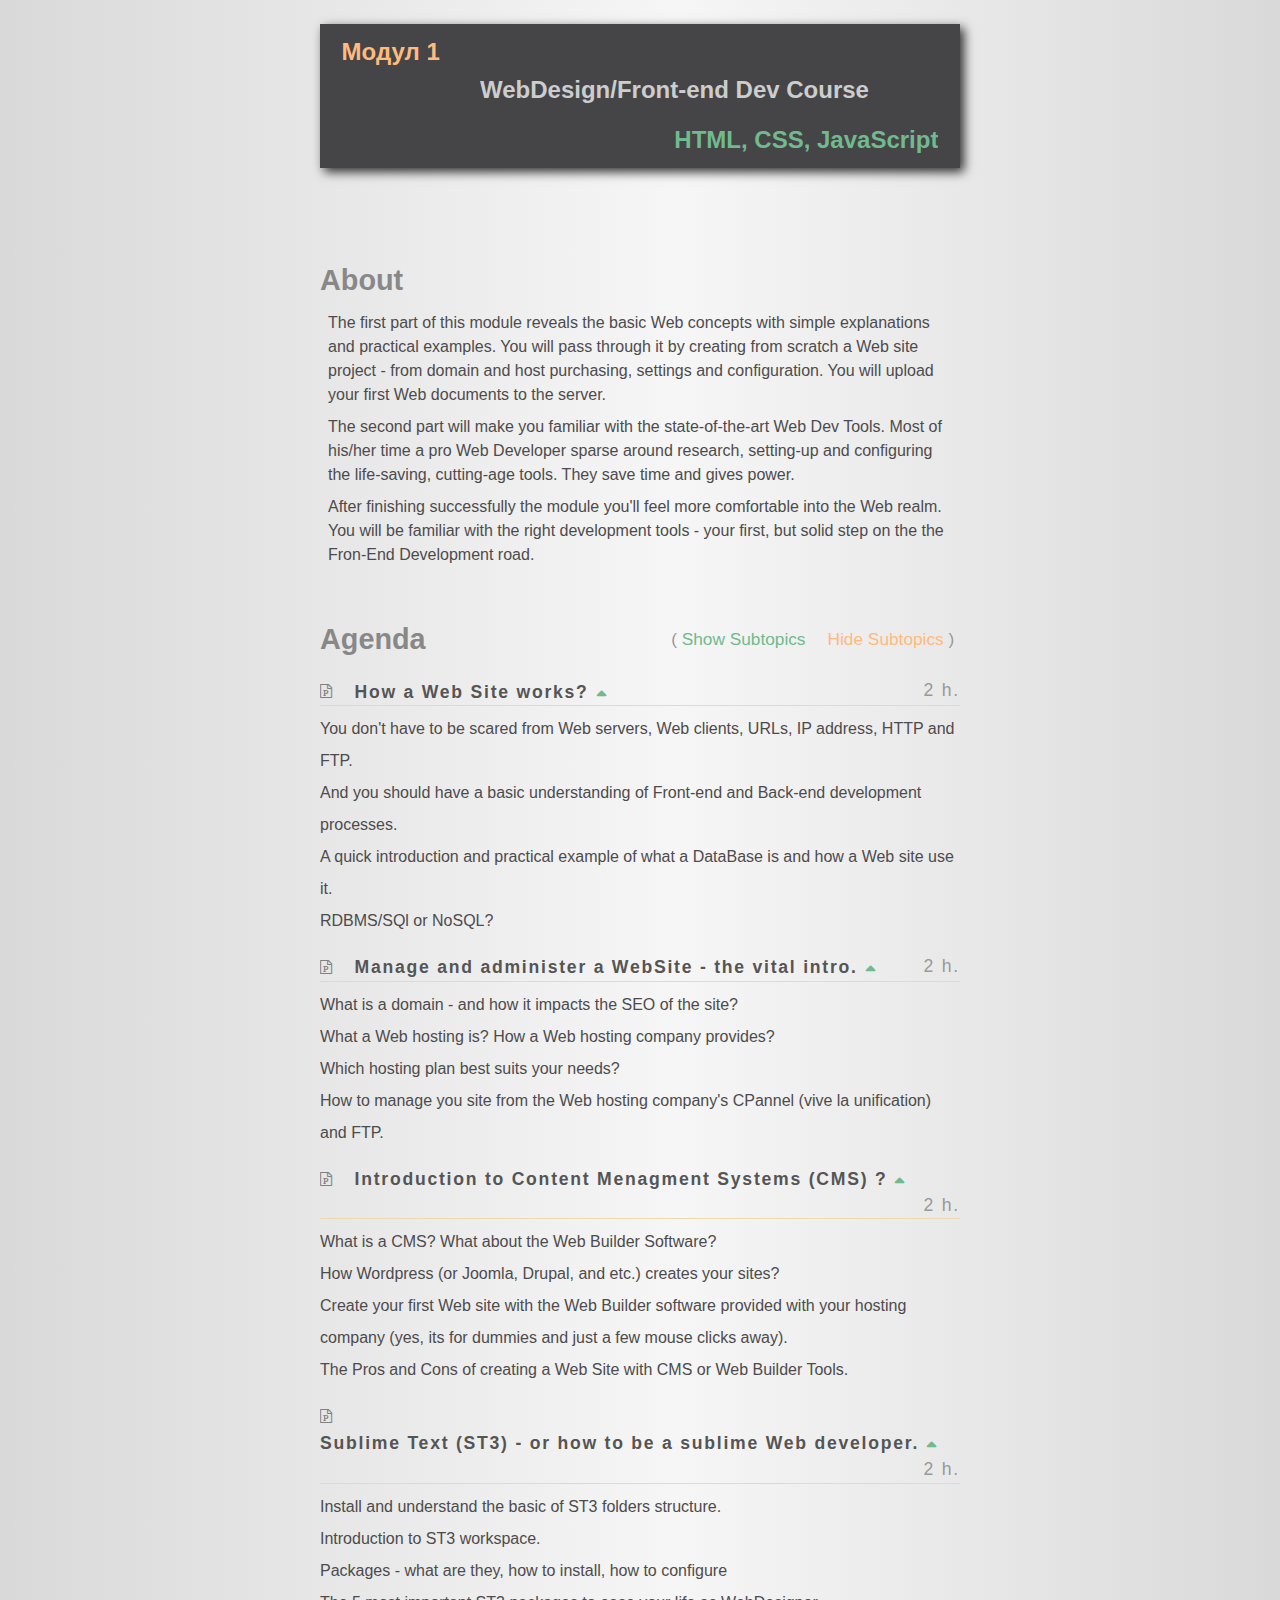
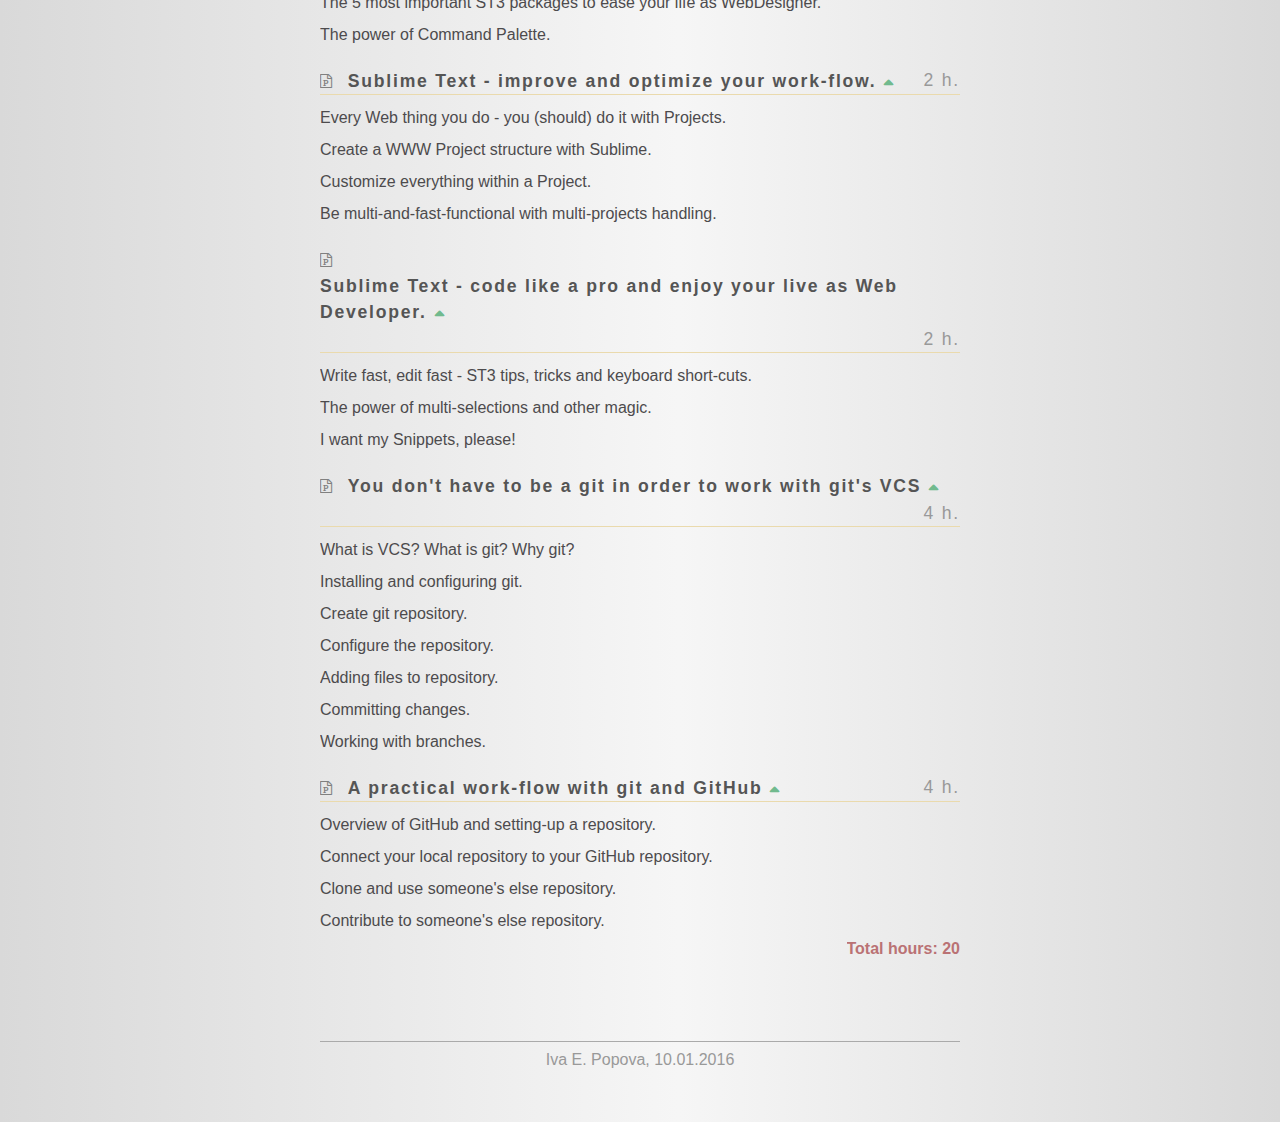
<file: index.html>
<!DOCTYPE html>
<html lang="en-us">
<head>
    <meta charset="utf-8">
    <meta http-equiv="x-ua-compatible" content="ie=edge">
    <title>Module 1: Agenda | WebDesign/Front-end Dev | Course for Milka</title>
    <meta name="viewport" content="width=device-width, initial-scale=1">
    <meta name="description" content="The first step from the series WebDesign/Front-end Dev Course">
    <meta name="keywords" content="" />
    <meta name="description" content="" />
    <meta name="author" content="" />
    <meta name="robot" content="noindex, nofollow" />
    <meta name="generator" content="Sublime Text3, SASS">
    <link rel="stylesheet" type="text/css" href="https://cdnjs.cloudflare.com/ajax/libs/font-awesome/4.5.0/css/font-awesome.min.css">
    <link rel="stylesheet" type="text/css" href="outfit/css/Schedule.css">
</head>
<body onload="calcTotalHours();showAllNodes( document.getElementsByClassName('iep_syllabus_sub_themes') );" class="background_gradient_left_right">
<header>
    <h2>Модул <span>1</span></h2>
    <h3>WebDesign/Front-end Dev Course</h3>
    <h4>HTML, CSS, JavaScript</h4>
</header>
<article class="iep_course_about">
    <h4>About</h4>
    <p>The first part of this module reveals the basic Web concepts with simple explanations and practical examples. You will pass through it by creating from scratch a Web site project - from domain and host purchasing, settings and configuration. You will upload your first Web documents to the server.</p>
    <p>The second part will make you familiar with the state-of-the-art Web Dev Tools. Most of his/her time a pro Web Developer sparse around research, setting-up and configuring the life-saving, cutting-age tools. They save time and gives power.</p>
    <p>
    After finishing successfully the module you'll feel more comfortable into the Web realm. You will be familiar with the right development tools - your first, but solid step on the the Fron-End Development road.
    </p>
</article>
<article class="iep_syllabus">
    <h4 class="iep_syllabus_title">Agenda
    <span class="show_hide_buttons">( <a class="btn_show" onclick="showAllNodes( document.getElementsByClassName('iep_syllabus_sub_themes'))">Show Subtopics</a>
    <a class="btn_hide"  onclick="hideAllNodes( document.getElementsByClassName('iep_syllabus_sub_themes'))">Hide Subtopics</a> )</span>
    </h4>
    <ol class="iep_syllabus_themes">
        <li id="how_a_web_site_works"><h3 title="Hide Subtopics" onclick="showHideNode(this.nextElementSibling);"><a class="hidden" href="pages/themes/slides/how_a_web_site_works.html" title="slides"><i class="fa fa-file-powerpoint-o"></i></a>
        <span class="label arrow_down">How a Web Site works?</span><span class="hours">2</span></h3>
            <ol class="iep_syllabus_sub_themes">
                <li>You don't have to be scared from Web servers, Web clients, URLs, IP address, HTTP and FTP.</li>
                <li>And you should have a basic understanding of Front-end and Back-end development processes.</li>
                <li>A quick introduction and practical example of what a DataBase is and how a Web site use it.</li>
                <li>RDBMS/SQl or NoSQL?</li>
            </ol>
        </li>
        <li id="manage_and_administer_a_website"><h3 title="Hide Subtopics" onclick="showHideNode(this.nextElementSibling);">
            <a href="pages/themes/slides/manage_and_administer_a_website.html"><i class="fa fa-file-powerpoint-o"></i></a>
            <span class="label arrow_down">Manage and administer a WebSite - the vital intro.</span><span class="hours">2</span></h3>
            <ol class="iep_syllabus_sub_themes">
                <li>What is a domain - and how it impacts the SEO of the site?</li>
                <li>What a Web hosting is? How a Web hosting company provides?</li>
                <li>Which hosting plan best suits your needs?</li>
                <li>How to manage you site from the Web hosting company's CPannel (vive la unification) and FTP.</li>
            </ol>
        </li>
        <li id="CMS_Intro"><h3 title="Hide Subtopics" onclick="showHideNode(this.nextElementSibling);"><a href="pages/themes/slides/CMS_Intro.html" title="slides"><i class="fa fa-file-powerpoint-o"></i></a>
            <span class="label arrow_down">Introduction to Content Menagment Systems (CMS) ?</span><span class="hours">2</span></h3>
            <ol class="iep_syllabus_sub_themes">
                <li>What is a CMS? What about the Web Builder Software?</li>
                <li>How Wordpress (or Joomla, Drupal, and etc.) creates your sites?</li>
                <li>Create your first Web site with the Web Builder software provided with your hosting company (yes, its for dummies and just a few mouse clicks away).</li>
                <li>The Pros and Cons of creating a Web Site with CMS or Web Builder Tools.</li>
            </ol>
        </li>
        <li id="sublime_text_introduction"><h3 title="Hide Subtopics" onclick="showHideNode(this.nextElementSibling);"><a href="pages/themes/slides/sublime_text_introduction.html" title="slides"><i class="fa fa-file-powerpoint-o"></i></a><span class="label arrow_down">Sublime Text (ST3) - or how to be a sublime Web developer.</span><span class="hours">2</span></h3>
            <ol class="iep_syllabus_sub_themes">
                <li>Install and understand the basic of ST3 folders structure.</li>
                <li>Introduction to ST3 workspace.</li>
                <li>Packages - what are they, how to install, how to configure</li>
                <li>The 5 most important ST3 packages to ease your life as WebDesigner.</li>
                <li>The power of Command Palette.</li>
            </ol>
        </li>
        <li id="sublime_text_workflow"><h3 title="Hide Subtopics" onclick="showHideNode(this.nextElementSibling);"><a href="pages/themes/slides/sublime_text_workflow.html" title="slides"><i class="fa fa-file-powerpoint-o"></i></a><span class="label arrow_down">Sublime Text - improve and optimize your work-flow.</span><span class="hours">2</span></h3>
            <ol class="iep_syllabus_sub_themes">
                <li>Every Web thing you do - you (should) do it with Projects.</li>
                <li>Create a WWW Project structure with Sublime.</li>
                <li>Customize everything within a Project.</li>
                <li>Be multi-and-fast-functional with multi-projects handling.</li>
            </ol>
        </li>
        <li id="sublime_text-code_like_a_pro"><h3 title="Hide Subtopics" onclick="showHideNode(this.nextElementSibling);"><a href="pages/themes/slides/sublime_text-code_like_a_pro.html" title="slides"><i class="fa fa-file-powerpoint-o"></i></a><span class="label arrow_down">Sublime Text - code like a pro and enjoy your live as Web Developer.</span><span class="hours">2</span></h3>
            <ol class="iep_syllabus_sub_themes">
                <li>Write fast, edit fast - ST3 tips, tricks and keyboard short-cuts.</li>
                <li>The power of multi-selections and other magic.</li>
                <li>I want my Snippets, please!</li>
            </ol>
        </li>
        <li id="git_intro"><h3 onclick="showHideNode(this.nextElementSibling);"><a href="pages/themes/slides/git_intro.html" title="slides"><i class="fa fa-file-powerpoint-o"></i></a><span class="label arrow_down">You don't have to be a git in order to work with git's VCS</span><span class="hours">4</span></h3>
            <ol class="iep_syllabus_sub_themes">
                <li>What is VCS? What is git? Why git?</li>
                <li>Installing and configuring git.</li>
                <li>Create git repository.</li>
                <li>Configure the repository.</li>
                <li>Adding files to repository.</li>
                <li>Committing changes.</li>
                <li>Working with branches.</li>
            </ol>
        </li>
        <li id="git_and_github_workflow"><h3 onclick="showHideNode(this.nextElementSibling);"><a href="pages/themes/slides/git_and_github_workflow.html" title="slides"><i class="fa fa-file-powerpoint-o"></i></a><span class="label arrow_down">A practical work-flow with git and GitHub</span><span class="hours">4</span></h3>
            <ol class="iep_syllabus_sub_themes">
                <li>Overview of GitHub and setting-up a repository.</li>
                <li>Connect your local repository to your GitHub repository.</li>
                <li>Clone and use someone's else repository.</li>
                <li>Contribute to someone's else repository.</li>
            </ol>
        </li>
    </ol>
    <section class="total_hours">
        <h4>Total hours: <span class="total_hours_value">0</span></h4>
    </section>
</article>
<footer><p>Iva E. Popova, 10.01.2016</p></footer>
<script type="text/javascript" src="outfit/js/Schedule.js"></script>
</body>
</html>
</file>
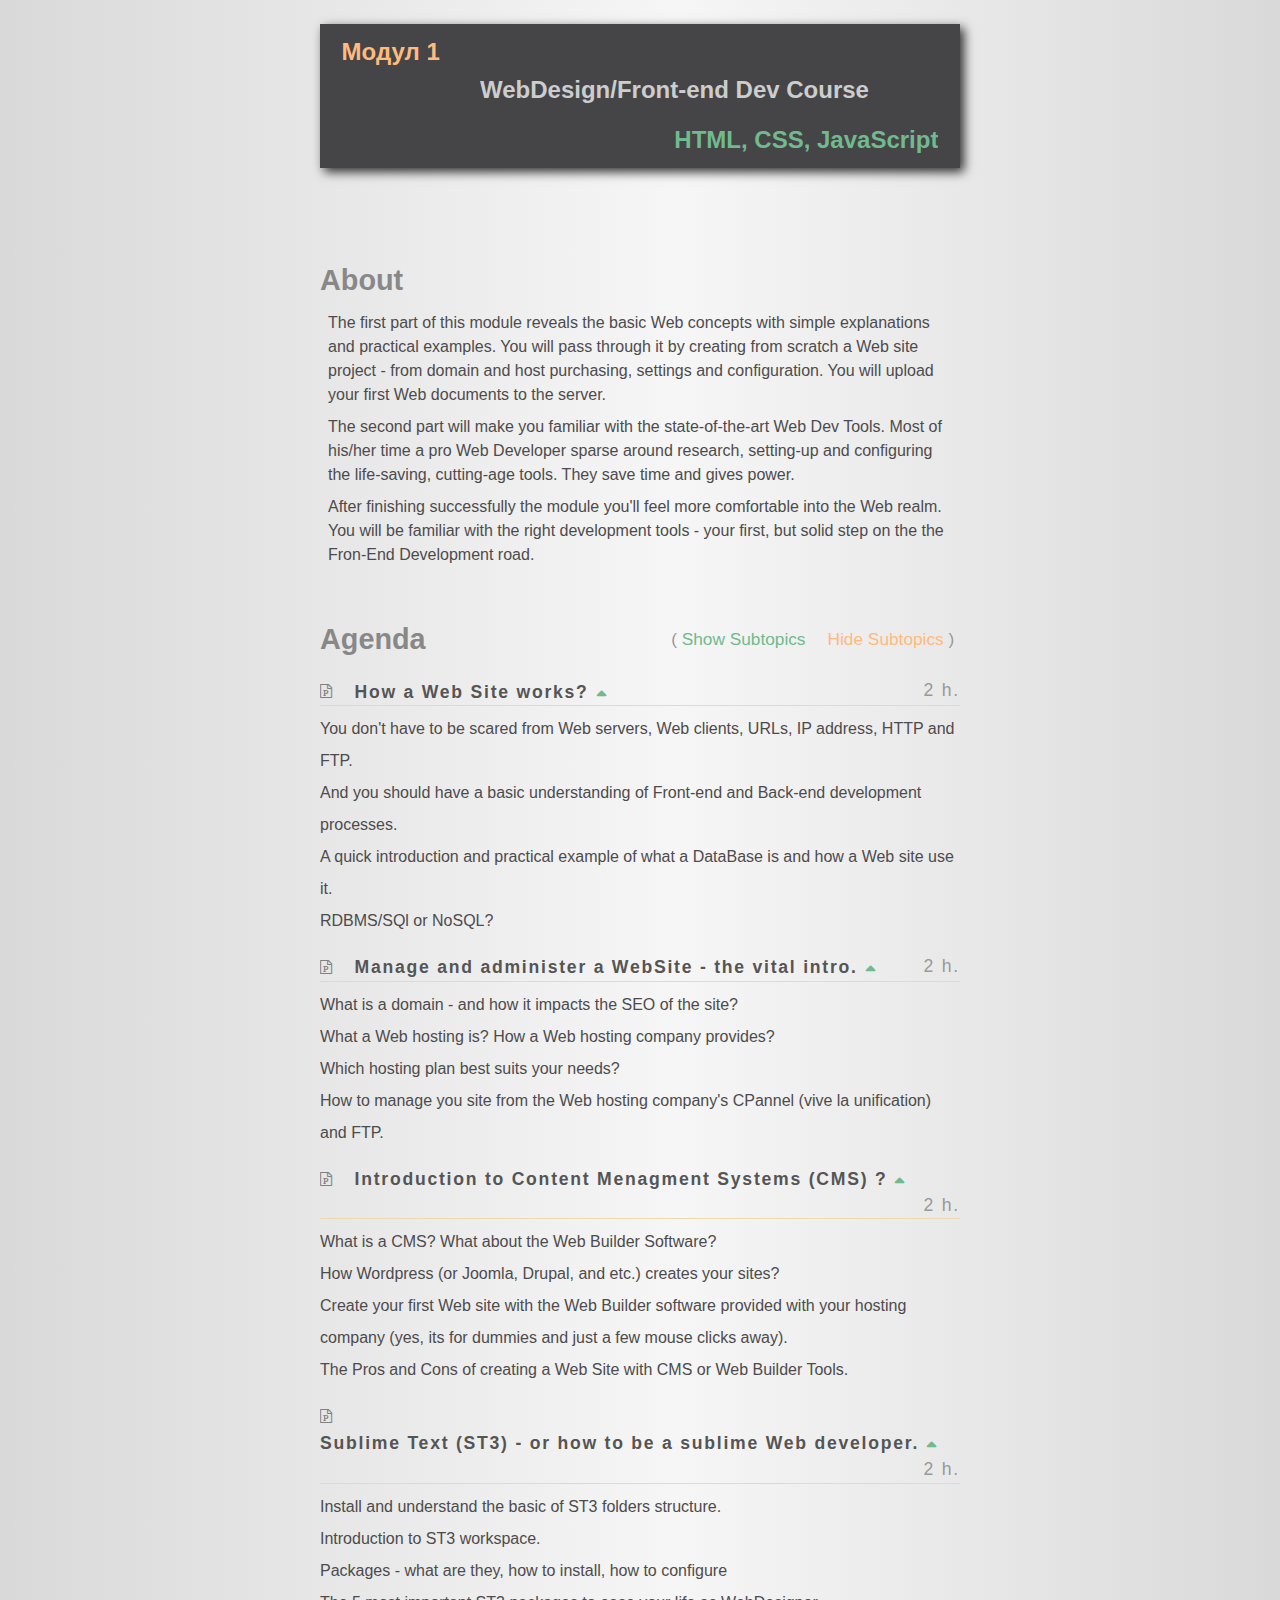
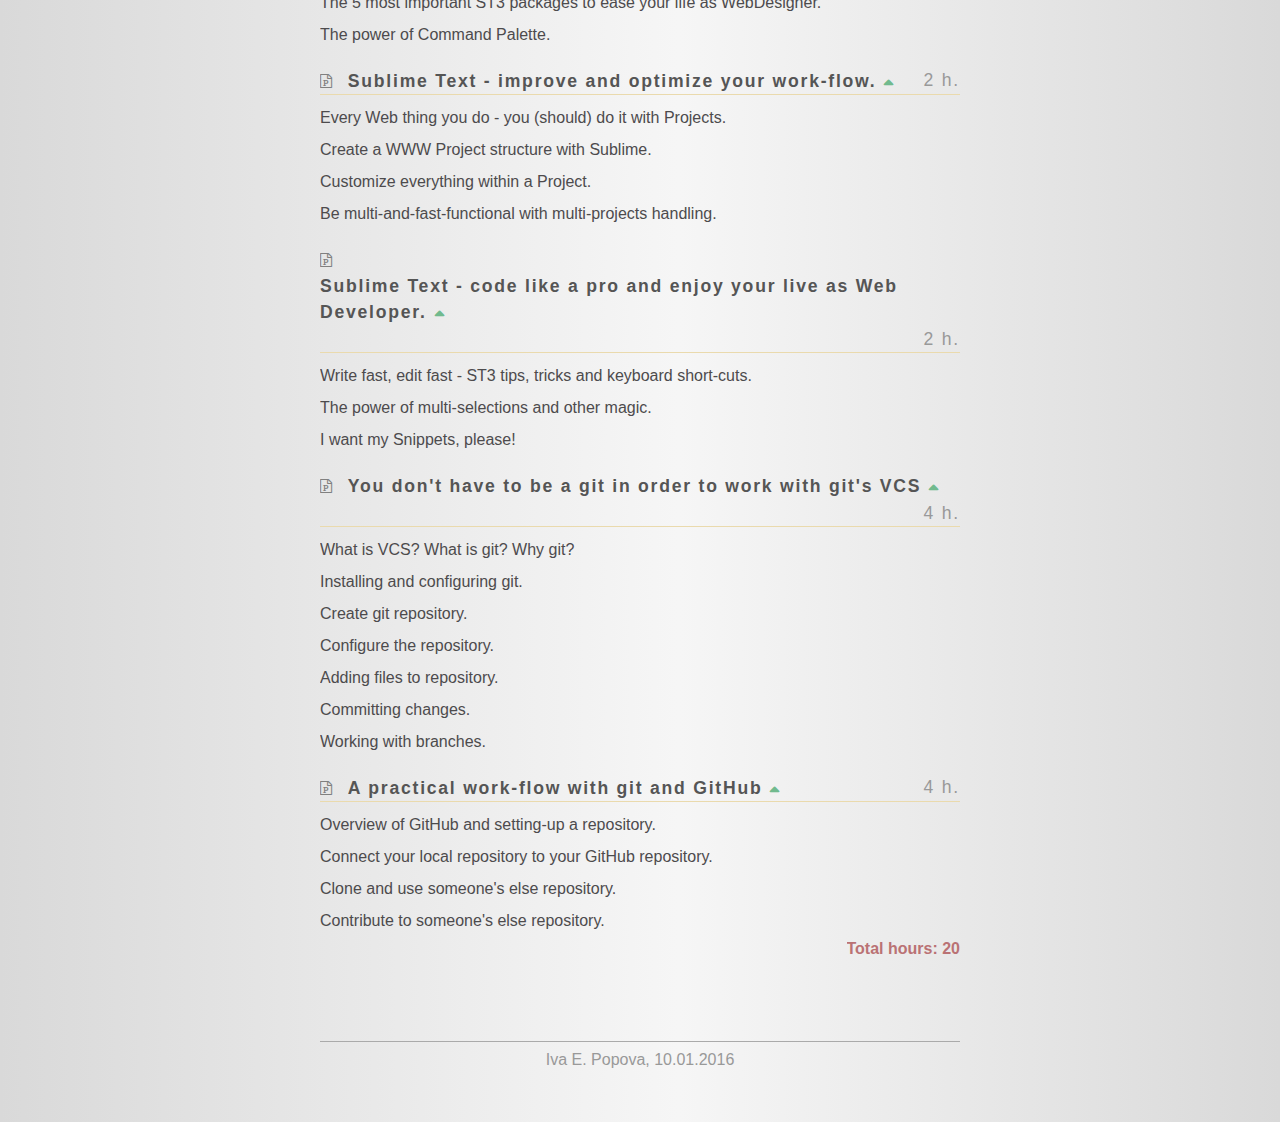
<file: pages/agenda/index.html>
<!DOCTYPE html>
<html lang="en-us">
<head>
    <meta charset="utf-8">
    <meta http-equiv="x-ua-compatible" content="ie=edge">
    <title>Module 1: Agenda | WebDesign/Front-end Dev | Course for Milka</title>
    <meta name="viewport" content="width=device-width, initial-scale=1">
    <meta name="description" content="The first step from the series WebDesign/Front-end Dev Course">
    <meta name="keywords" content="" />
    <meta name="description" content="" />
    <meta name="author" content="" />
    <meta name="robot" content="noindex, nofollow" />
    <meta name="generator" content="Sublime Text3, SASS">
    <link rel="stylesheet" type="text/css" href="https://cdnjs.cloudflare.com/ajax/libs/font-awesome/4.5.0/css/font-awesome.min.css">
    <link rel="stylesheet" type="text/css" href="../../outfit/css/Schedule.css">
</head>
<body onload="calcTotalHours();showAllNodes( document.getElementsByClassName('iep_syllabus_sub_themes') );" class="background_gradient_left_right">
<header>
    <h2>Модул <span>1</span></h2>
    <h3>WebDesign/Front-end Dev Course</h3>
    <h4>HTML, CSS, JavaScript</h4>
</header>
<article class="iep_course_about">
    <h4>About</h4>
    <p>The first part of this module reveals the basic Web concepts with simple explanations and practical examples. You will pass through it by creating from scratch a Web site project - from domain and host purchasing, settings and configuration. You will upload your first Web documents to the server.</p>
    <p>The second part will make you familiar with the state-of-the-art Web Dev Tools. Most of his/her time a pro Web Developer sparse around research, setting-up and configuring the life-saving, cutting-age tools. They save time and gives power.</p>
    <p>
    After finishing successfully the module you'll feel more comfortable into the Web realm. You will be familiar with the right development tools - your first, but solid step on the the Fron-End Development road.
    </p>
</article>
<article class="iep_syllabus">
    <h4 class="iep_syllabus_title">Agenda
    <span class="show_hide_buttons">( <a class="btn_show" onclick="showAllNodes( document.getElementsByClassName('iep_syllabus_sub_themes'))">Show Subtopics</a>
    <a class="btn_hide"  onclick="hideAllNodes( document.getElementsByClassName('iep_syllabus_sub_themes'))">Hide Subtopics</a> )</span>
    </h4>
    <ol class="iep_syllabus_themes">
        <li><h3 title="Hide Subtopics" onclick="showHideNode(this.nextElementSibling);"><a class="hidden" href="../themes/slides/how_a_web_site_works.html" title="slides"><i class="fa fa-file-powerpoint-o"></i></a>
        <span class="label arrow_down">How a Web Site works?</span><span class="hours">2</span></h3>
            <ol class="iep_syllabus_sub_themes">
                <li>You don't have to be scared from Web servers, Web clients, URLs, IP address, HTTP and FTP.</li>
                <li>And you should have a basic understanding of Front-end and Back-end development processes.</li>
                <li>A quick introduction and practical example of what a DataBase is and how a Web site use it.</li>
                <li>RDBMS/SQl or NoSQL?</li>
            </ol>
        </li>
        <li><h3 title="Hide Subtopics" onclick="showHideNode(this.nextElementSibling);">
            <a href="../themes/slides/manage_and_administer_a_website.html"><i class="fa fa-file-powerpoint-o"></i></a>
            <span class="label arrow_down">Manage and administer a WebSite - the vital intro.</span><span class="hours">2</span></h3>
            <ol class="iep_syllabus_sub_themes">
                <li>What is a domain - and how it impacts the SEO of the site?</li>
                <li>What a Web hosting is? How a Web hosting company provides?</li>
                <li>Which hosting plan best suits your needs?</li>
                <li>How to manage you site from the Web hosting company's CPannel (vive la unification) and FTP.</li>
            </ol>
        </li>
        <li><h3 title="Hide Subtopics" onclick="showHideNode(this.nextElementSibling);"><a href="../themes/slides/slide.html" title="slides"><i class="fa fa-file-powerpoint-o"></i></a>
            <span class="label arrow_down">Introduction to Content Menagment Systems (CMS) ?</span><span class="hours">2</span></h3>
            <ol class="iep_syllabus_sub_themes">
                <li>What is a CMS? What about the Web Builder Software?</li>
                <li>How Wordpress (or Joomla, Drupal, and etc.) creates your sites?</li>
                <li>Create your first Web site with the Web Builder software provided with your hosting company (yes, its for dummies and just a few mouse clicks away).</li>
                <li>The Pros and Cons of creating a Web Site with CMS or Web Builder Tools.</li>
            </ol>
        </li>
        <li><h3 title="Hide Subtopics" onclick="showHideNode(this.nextElementSibling);"><a href="../themes/slides/sublime_text_introduction.html" title="slides"><i class="fa fa-file-powerpoint-o"></i></a><span class="label arrow_down">Sublime Text (ST3) - or how to be a sublime Web developer.</span><span class="hours">2</span></h3>
            <ol class="iep_syllabus_sub_themes">
                <li>Install and understand the basic of ST3 folders structure.</li>
                <li>Introduction to ST3 workspace.</li>
                <li>Packages - what are they, how to install, how to configure</li>
                <li>The 5 most important ST3 packages to ease your life as WebDesigner.</li>
                <li>The power of Command Palette.</li>
            </ol>
        </li>
        <li><h3 title="Hide Subtopics" onclick="showHideNode(this.nextElementSibling);"><a href="../themes/slides/sublime_text_workflow.html" title="slides"><i class="fa fa-file-powerpoint-o"></i></a><span class="label arrow_down">Sublime Text - improve and optimize your work-flow.</span><span class="hours">2</span></h3>
            <ol class="iep_syllabus_sub_themes">
                <li>Every Web thing you do - you (should) do it with Projects.</li>
                <li>Create a WWW Project structure with Sublime.</li>
                <li>Customize everything within a Project.</li>
                <li>Be multi-and-fast-functional with multi-projects handling.</li>
            </ol>
        </li>
        <li><h3 title="Hide Subtopics" onclick="showHideNode(this.nextElementSibling);"><a href="../themes/slides/sublime_text-code_like_a_pro.html" title="slides"><i class="fa fa-file-powerpoint-o"></i></a><span class="label arrow_down">Sublime Text - code like a pro and enjoy your live as Web Developer.</span><span class="hours">2</span></h3>
            <ol class="iep_syllabus_sub_themes">
                <li>Write fast, edit fast - ST3 tips, tricks and keyboard short-cuts.</li>
                <li>The power of multi-selections and other magic.</li>
                <li>I want my Snippets, please!</li>
            </ol>
        </li>
        <li><h3 onclick="showHideNode(this.nextElementSibling);"><a href="../themes/slides/git_intro.html" title="slides"><i class="fa fa-file-powerpoint-o"></i></a><span class="label arrow_down">You don't have to be a git in order to work with git's VCS</span><span class="hours">4</span></h3>
            <ol class="iep_syllabus_sub_themes">
                <li>What is VCS? What is git? Why git?</li>
                <li>Installing and configuring git.</li>
                <li>Create git repository.</li>
                <li>Configure the repository.</li>
                <li>Adding files to repository.</li>
                <li>Committing changes.</li>
                <li>Working with branches.</li>
            </ol>
        </li>
        <li><h3 onclick="showHideNode(this.nextElementSibling);"><a href="../themes/slides/git_and_github_workflow.html" title="slides"><i class="fa fa-file-powerpoint-o"></i></a><span class="label arrow_down">A practical work-flow with git and GitHub</span><span class="hours">4</span></h3>
            <ol class="iep_syllabus_sub_themes">
                <li>Overview of GitHub and setting-up a repository.</li>
                <li>Connect your local repository to your GitHub repository.</li>
                <li>Clone and use someone's else repository.</li>
                <li>Contribute to someone's else repository.</li>
            </ol>
        </li>
    </ol>
    <section class="total_hours">
        <h4>Total hours: <span class="total_hours_value">0</span></h4>
    </section>
</article>
<footer><p>Iva E. Popova, 10.01.2016</p></footer>
<script type="text/javascript" src="../../outfit/js/Schedule.js"></script>
</body>
</html>
</file>
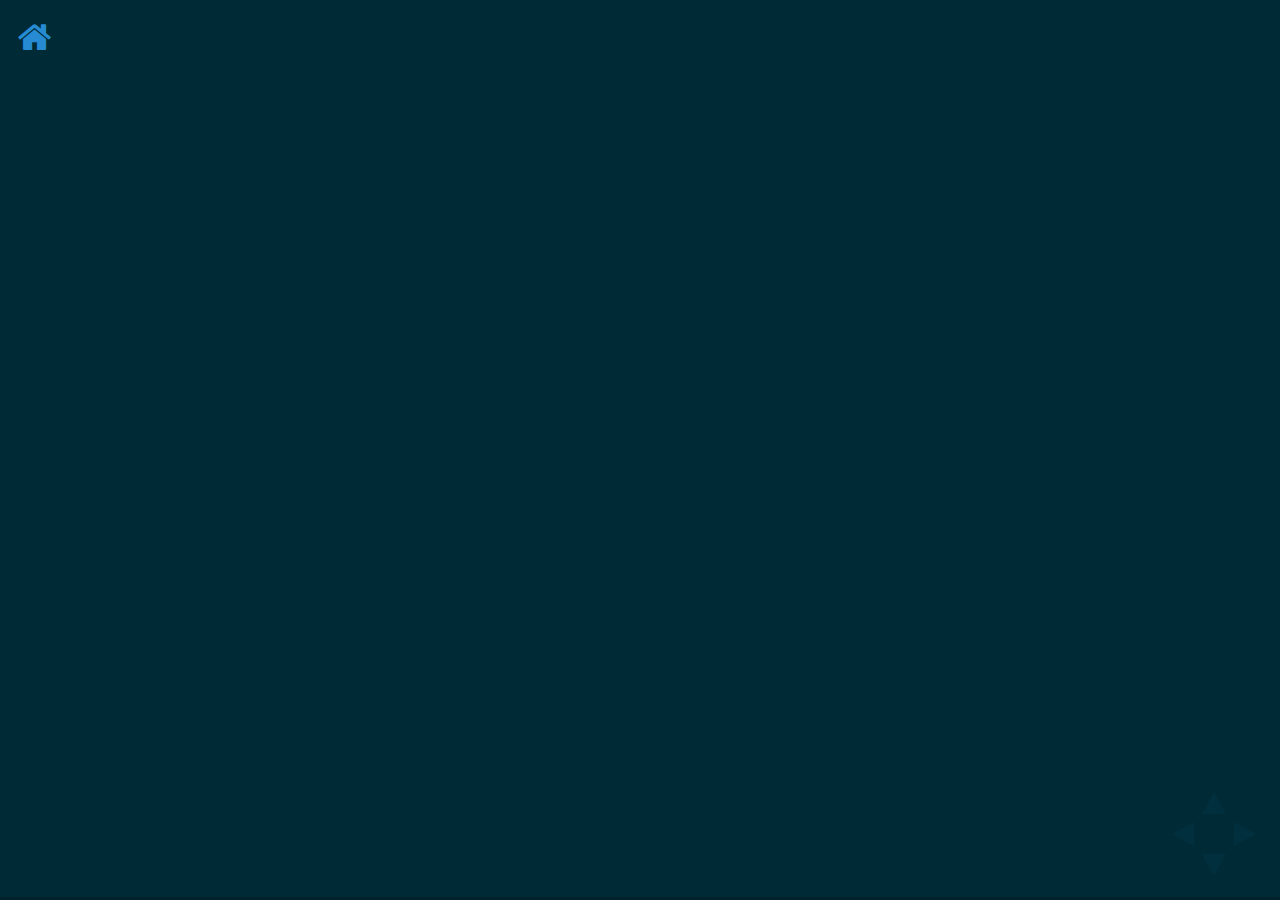
<file: pages/themes/slides/cliche.html>
<!doctype html>
<html lang="en">
<head>
    <meta charset="utf-8">
    <title>TITLE_TITLE_TITLE</title>
    <meta name="apple-mobile-web-app-capable" content="yes">
    <meta name="apple-mobile-web-app-status-bar-style" content="black-translucent">
    <meta name="viewport" content="width=device-width, initial-scale=1.0, maximum-scale=1.0, user-scalable=no, minimal-ui">
    <!-- css & themes include -->
    <link rel="stylesheet" href="reveal.js/css/reveal.css">
    <link rel="stylesheet" href="reveal.js/css/theme/moon.css" id="theme">
    <!-- Code syntax highlighting -->
    <link rel="stylesheet" href="reveal.js/lib/css/zenburn.css">
    <!-- Printing and PDF exports -->
    <script>
        var link = document.createElement( 'link' );
        link.rel = 'stylesheet';
        link.type = 'text/css';
        link.href = window.location.search.match( /print-pdf/gi ) ? 'reveal.js/css/print/pdf.css' : 'reveal.js/css/print/paper.css';
        document.getElementsByTagName( 'head' )[0].appendChild( link );
    </script>
    <!--[if lt IE 9]>
    <script src="lib/js/html5shiv.js"></script>
    <![endif]-->
    <!-- custom -->
    <link rel="stylesheet" href="reveal.js/css/custom.css">
</head>
<body>
    <div class="reveal">
        <a class="home_link" href="../../../index.html"><i class="fa fa-home"></i></a>
        <div class="slides">
<!-- ~~~~~~~~~~~~~~~~~~~~~ SLIDES START ~~~~~~~~~~~~~~~~~~~~~ -->
<!-- <section data-background="#dddddd"> -->
<section>

</section>
<!-- ~~~~~~~~~~~~~~~~~~~~~ SLIDES End ~~~~~~~~~~~~~~~~~~~~~ -->
        </div>
    </div>
    <!-- external scripts -->
    <script src="reveal.js/lib/js/head.min.js"></script>
    <script src="reveal.js/js/reveal.js"></script>
    <!-- init reveal -->
    <script>
        // Full list of configuration options available at:
        // https://github.com/hakimel/reveal.js#configuration
        Reveal.initialize({
            controls: true,
            progress: true,
            history: true,
            center: true,
            // slide transition
            transition: 'concave', // none/fade/slide/convex/concave/zoom
            // Optional reveal.js plugins
            dependencies: [
                { src: 'reveal.js/lib/js/classList.js', condition: function() { return !document.body.classList; } },
                { src: 'reveal.js/plugin/markdown/marked.js', condition: function() { return !!document.querySelector( '[data-markdown]' ); } },
                { src: 'reveal.js/plugin/markdown/markdown.js', condition: function() { return !!document.querySelector( '[data-markdown]' ); } },
                { src: 'reveal.js/plugin/highlight/highlight.js', async: true, callback: function() { hljs.initHighlightingOnLoad(); } },
                { src: 'reveal.js/plugin/zoom-js/zoom.js', async: true },
                { src: 'reveal.js/plugin/notes/notes.js', async: true }
            ]
        });
    </script>
</body>
</html>
</file>
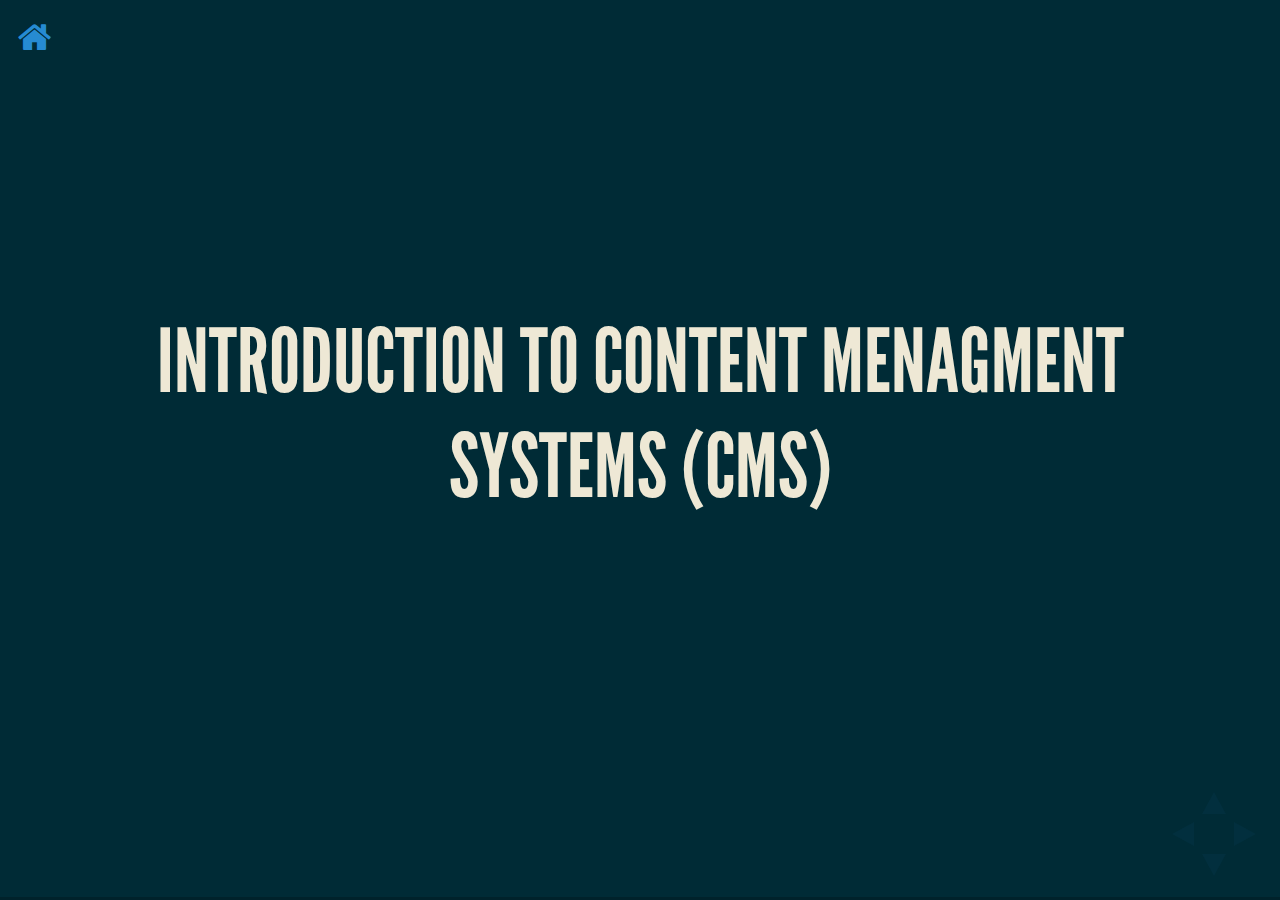
<file: pages/themes/slides/CMS_Intro.html>
<!doctype html>
<html lang="en">
<head>
    <meta charset="utf-8">
    <title>CMS: the intro</title>
    <meta name="apple-mobile-web-app-capable" content="yes">
    <meta name="apple-mobile-web-app-status-bar-style" content="black-translucent">
    <meta name="viewport" content="width=device-width, initial-scale=1.0, maximum-scale=1.0, user-scalable=no, minimal-ui">
    <!-- css & themes include -->
    <link rel="stylesheet" href="reveal.js/css/reveal.css">
    <link rel="stylesheet" href="reveal.js/css/theme/moon.css" id="theme">
    <!-- Code syntax highlighting -->
    <link rel="stylesheet" href="reveal.js/lib/css/zenburn.css">
    <!-- Printing and PDF exports -->
    <script>
        var link = document.createElement( 'link' );
        link.rel = 'stylesheet';
        link.type = 'text/css';
        link.href = window.location.search.match( /print-pdf/gi ) ? 'reveal.js/css/print/pdf.css' : 'reveal.js/css/print/paper.css';
        document.getElementsByTagName( 'head' )[0].appendChild( link );
    </script>
    <!--[if lt IE 9]>
    <script src="lib/js/html5shiv.js"></script>
    <![endif]-->
    <!-- custom -->
    <link rel="stylesheet" href="reveal.js/css/custom.css">
    <link rel="stylesheet" type="text/css" href="https://cdnjs.cloudflare.com/ajax/libs/font-awesome/4.5.0/css/font-awesome.min.css">
</head>
<body>
    <div class="reveal">
        <a class="home_link" href="../../../index.html#CMS_Intro"><i class="fa fa-home"></i></a>
        <div class="slides">
<!-- ~~~~~~~~~~~~~~~~~~~~~ SLIDES START ~~~~~~~~~~~~~~~~~~~~~ -->
<!-- <section data-background="#dddddd"> -->
<section>
    <h2>Introduction to Content Menagment Systems (CMS)</h2>
</section>
<!-- ~~~~~~~~~~~~~~~~~~~~~ SLIDES End ~~~~~~~~~~~~~~~~~~~~~ -->
        </div>
    </div>
    <!-- external scripts -->
    <script src="reveal.js/lib/js/head.min.js"></script>
    <script src="reveal.js/js/reveal.js"></script>
    <!-- init reveal -->
    <script>
        // Full list of configuration options available at:
        // https://github.com/hakimel/reveal.js#configuration
        Reveal.initialize({
            controls: true,
            progress: true,
            history: true,
            center: true,
            // slide transition
            transition: 'concave', // none/fade/slide/convex/concave/zoom
            // Optional reveal.js plugins
            dependencies: [
                { src: 'reveal.js/lib/js/classList.js', condition: function() { return !document.body.classList; } },
                { src: 'reveal.js/plugin/markdown/marked.js', condition: function() { return !!document.querySelector( '[data-markdown]' ); } },
                { src: 'reveal.js/plugin/markdown/markdown.js', condition: function() { return !!document.querySelector( '[data-markdown]' ); } },
                { src: 'reveal.js/plugin/highlight/highlight.js', async: true, callback: function() { hljs.initHighlightingOnLoad(); } },
                { src: 'reveal.js/plugin/zoom-js/zoom.js', async: true },
                { src: 'reveal.js/plugin/notes/notes.js', async: true }
            ]
        });
    </script>
</body>
</html>
</file>
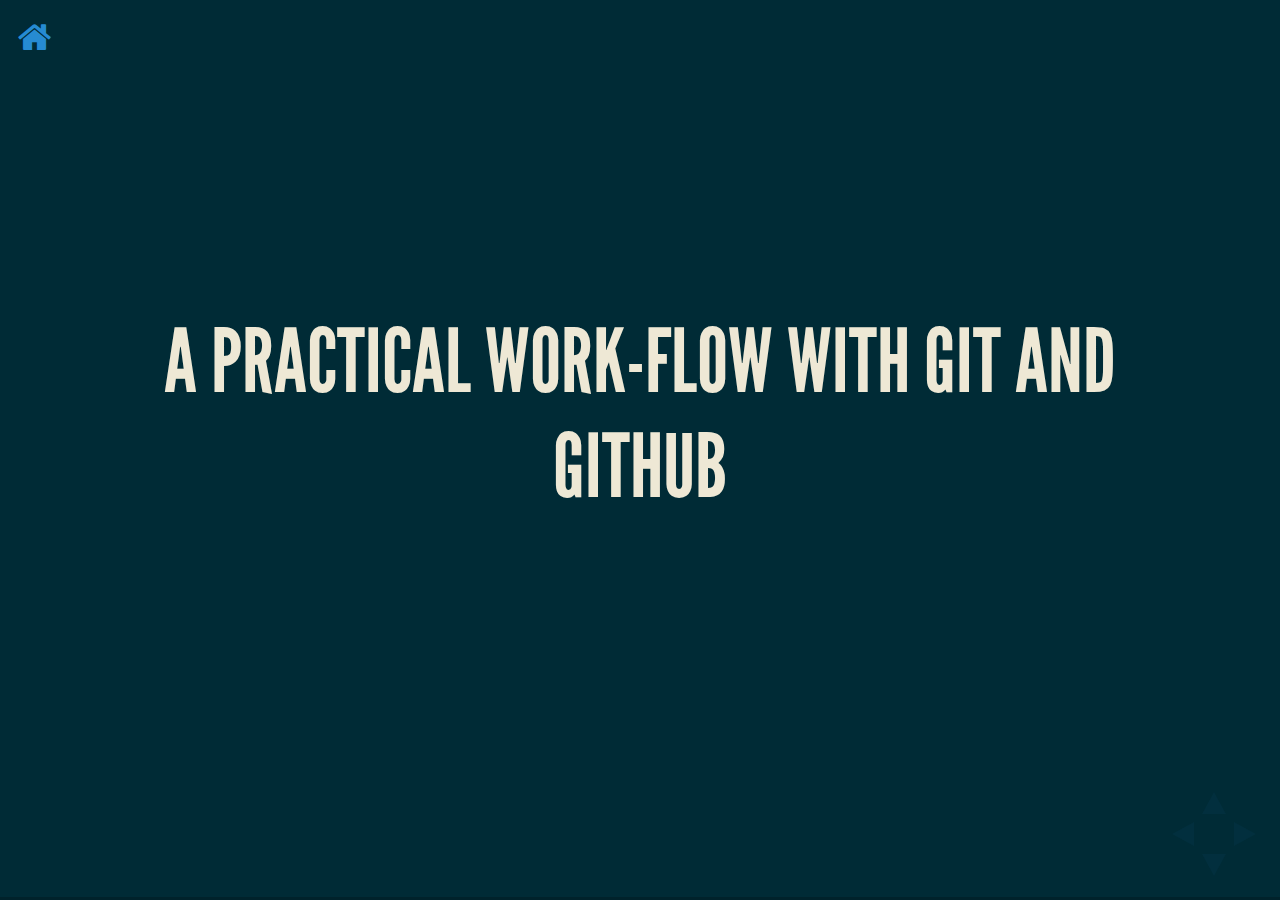
<file: pages/themes/slides/git_and_github_workflow.html>
<!doctype html>
<html lang="en">
<head>
    <meta charset="utf-8">
    <title>A practical work-flow with git and GitHub</title>
    <meta name="apple-mobile-web-app-capable" content="yes">
    <meta name="apple-mobile-web-app-status-bar-style" content="black-translucent">
    <meta name="viewport" content="width=device-width, initial-scale=1.0, maximum-scale=1.0, user-scalable=no, minimal-ui">
    <!-- css & themes include -->
    <link rel="stylesheet" href="reveal.js/css/reveal.css">
    <link rel="stylesheet" href="reveal.js/css/theme/moon.css" id="theme">
    <!-- Code syntax highlighting -->
    <link rel="stylesheet" href="reveal.js/lib/css/zenburn.css">
    <!-- Printing and PDF exports -->
    <script>
        var link = document.createElement( 'link' );
        link.rel = 'stylesheet';
        link.type = 'text/css';
        link.href = window.location.search.match( /print-pdf/gi ) ? 'reveal.js/css/print/pdf.css' : 'reveal.js/css/print/paper.css';
        document.getElementsByTagName( 'head' )[0].appendChild( link );
    </script>
    <!--[if lt IE 9]>
    <script src="lib/js/html5shiv.js"></script>
    <![endif]-->
    <!-- custom -->
    <link rel="stylesheet" href="reveal.js/css/custom.css">
</head>
<body>
    <div class="reveal">
        <a class="home_link" href="../../../index.html#git_and_github_workflow"><i class="fa fa-home"></i></a>
        <div class="slides">
<!-- ~~~~~~~~~~~~~~~~~~~~~ SLIDES START ~~~~~~~~~~~~~~~~~~~~~ -->
<!-- <section data-background="#dddddd"> -->
<section>
    <h2>A practical work-flow with git and GitHub</h2>
</section>
<!-- ~~~~~~~~~~~~~~~~~~~~~ SLIDES End ~~~~~~~~~~~~~~~~~~~~~ -->
        </div>
    </div>
    <!-- external scripts -->
    <script src="reveal.js/lib/js/head.min.js"></script>
    <script src="reveal.js/js/reveal.js"></script>
    <!-- init reveal -->
    <script>
        // Full list of configuration options available at:
        // https://github.com/hakimel/reveal.js#configuration
        Reveal.initialize({
            controls: true,
            progress: true,
            history: true,
            center: true,
            // slide transition
            transition: 'concave', // none/fade/slide/convex/concave/zoom
            // Optional reveal.js plugins
            dependencies: [
                { src: 'reveal.js/lib/js/classList.js', condition: function() { return !document.body.classList; } },
                { src: 'reveal.js/plugin/markdown/marked.js', condition: function() { return !!document.querySelector( '[data-markdown]' ); } },
                { src: 'reveal.js/plugin/markdown/markdown.js', condition: function() { return !!document.querySelector( '[data-markdown]' ); } },
                { src: 'reveal.js/plugin/highlight/highlight.js', async: true, callback: function() { hljs.initHighlightingOnLoad(); } },
                { src: 'reveal.js/plugin/zoom-js/zoom.js', async: true },
                { src: 'reveal.js/plugin/notes/notes.js', async: true }
            ]
        });
    </script>
</body>
</html>
</file>
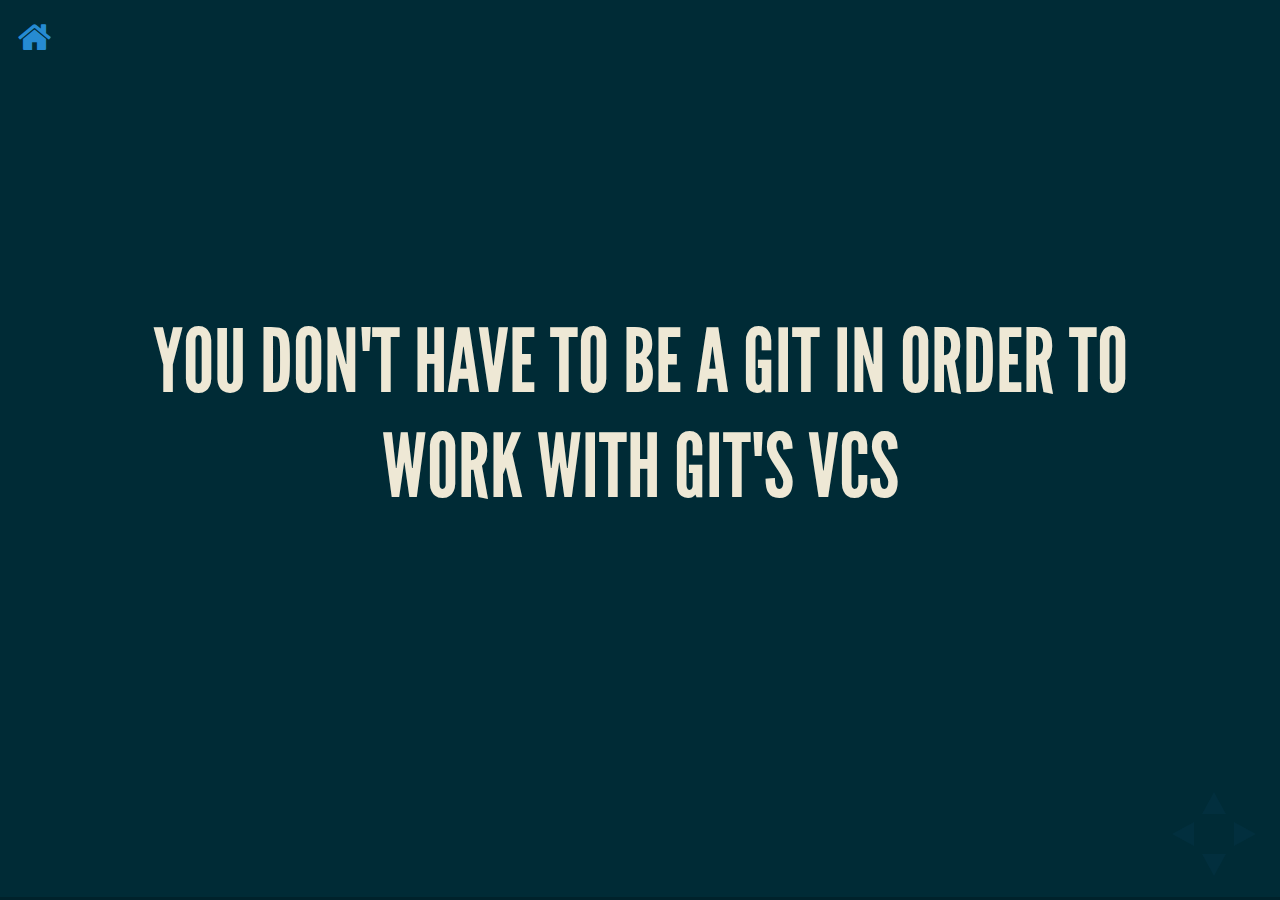
<file: pages/themes/slides/git_intro.html>
<!doctype html>
<html lang="en">
<head>
    <meta charset="utf-8">
    <title>Git introduction</title>
    <meta name="apple-mobile-web-app-capable" content="yes">
    <meta name="apple-mobile-web-app-status-bar-style" content="black-translucent">
    <meta name="viewport" content="width=device-width, initial-scale=1.0, maximum-scale=1.0, user-scalable=no, minimal-ui">
    <!-- css & themes include -->
    <link rel="stylesheet" href="reveal.js/css/reveal.css">
    <link rel="stylesheet" href="reveal.js/css/theme/moon.css" id="theme">
    <!-- Code syntax highlighting -->
    <link rel="stylesheet" href="reveal.js/lib/css/zenburn.css">
    <!-- Printing and PDF exports -->
    <script>
        var link = document.createElement( 'link' );
        link.rel = 'stylesheet';
        link.type = 'text/css';
        link.href = window.location.search.match( /print-pdf/gi ) ? 'reveal.js/css/print/pdf.css' : 'reveal.js/css/print/paper.css';
        document.getElementsByTagName( 'head' )[0].appendChild( link );
    </script>
    <!--[if lt IE 9]>
    <script src="lib/js/html5shiv.js"></script>
    <![endif]-->
    <!-- custom -->
    <link rel="stylesheet" href="reveal.js/css/custom.css">
</head>
<body>
    <div class="reveal">
        <a class="home_link" href="../../../index.html#git_intro"><i class="fa fa-home"></i></a>
        <div class="slides">
<!-- ~~~~~~~~~~~~~~~~~~~~~ SLIDES START ~~~~~~~~~~~~~~~~~~~~~ -->
<!-- <section data-background="#dddddd"> -->
<section>
    <h2>You don't have to be a git in order to work with git's VCS</h2>
</section>
<!-- ~~~~~~~~~~~~~~~~~~~~~ SLIDES End ~~~~~~~~~~~~~~~~~~~~~ -->
        </div>
    </div>
    <!-- external scripts -->
    <script src="reveal.js/lib/js/head.min.js"></script>
    <script src="reveal.js/js/reveal.js"></script>
    <!-- init reveal -->
    <script>
        // Full list of configuration options available at:
        // https://github.com/hakimel/reveal.js#configuration
        Reveal.initialize({
            controls: true,
            progress: true,
            history: true,
            center: true,
            // slide transition
            transition: 'concave', // none/fade/slide/convex/concave/zoom
            // Optional reveal.js plugins
            dependencies: [
                { src: 'reveal.js/lib/js/classList.js', condition: function() { return !document.body.classList; } },
                { src: 'reveal.js/plugin/markdown/marked.js', condition: function() { return !!document.querySelector( '[data-markdown]' ); } },
                { src: 'reveal.js/plugin/markdown/markdown.js', condition: function() { return !!document.querySelector( '[data-markdown]' ); } },
                { src: 'reveal.js/plugin/highlight/highlight.js', async: true, callback: function() { hljs.initHighlightingOnLoad(); } },
                { src: 'reveal.js/plugin/zoom-js/zoom.js', async: true },
                { src: 'reveal.js/plugin/notes/notes.js', async: true }
            ]
        });
    </script>
</body>
</html>
</file>
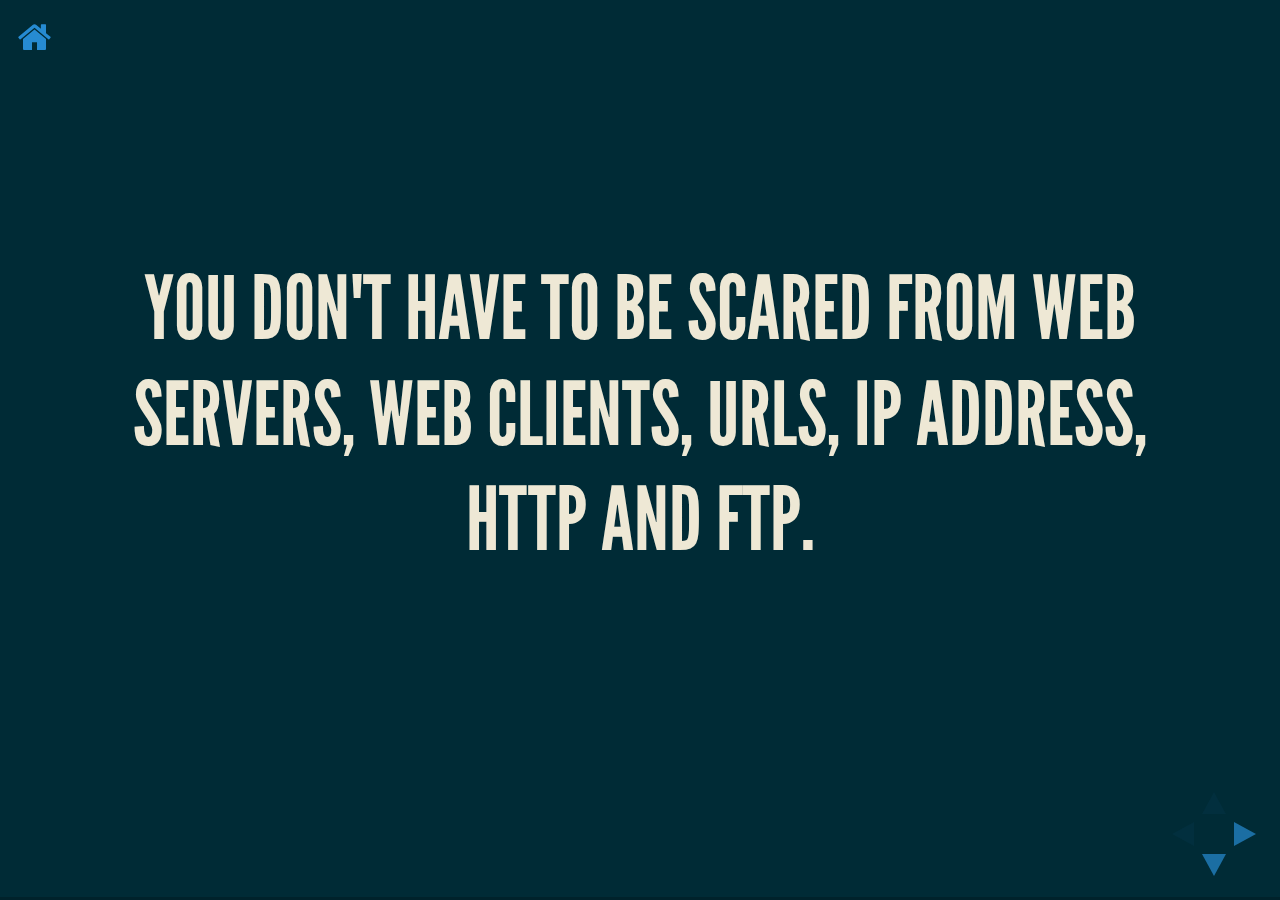
<file: pages/themes/slides/how_a_web_site_works.html>
<!doctype html>
<html lang="en">
<head>
    <meta charset="utf-8">
    <title>How a Web Site works?</title>
    <meta name="apple-mobile-web-app-capable" content="yes">
    <meta name="apple-mobile-web-app-status-bar-style" content="black-translucent">
    <meta name="viewport" content="width=device-width, initial-scale=1.0, maximum-scale=1.0, user-scalable=no, minimal-ui">
    <!-- css & themes include -->
    <link rel="stylesheet" href="reveal.js/css/reveal.css">
    <link rel="stylesheet" href="reveal.js/css/theme/moon.css" id="theme">
    <!-- Code syntax highlighting -->
    <link rel="stylesheet" href="reveal.js/lib/css/zenburn.css">
    <!-- Printing and PDF exports -->
    <script>
        var link = document.createElement( 'link' );
        link.rel = 'stylesheet';
        link.type = 'text/css';
        link.href = window.location.search.match( /print-pdf/gi ) ? 'reveal.js/css/print/pdf.css' : 'reveal.js/css/print/paper.css';
        document.getElementsByTagName( 'head' )[0].appendChild( link );
    </script>
    <!--[if lt IE 9]>
    <script src="lib/js/html5shiv.js"></script>
    <![endif]-->
    <!-- custom -->
    <link rel="stylesheet" href="reveal.js/css/custom.css">
</head>
<body>
    <div class="reveal">
    <a class="home_link" href="../../../index.html#how_a_web_site_works"><i class="fa fa-home"></i></a>
        <div class="slides">
<!-- ~~~~~~~~~~~~~~~~~~~~~ SLIDES START ~~~~~~~~~~~~~~~~~~~~~ -->
<!-- <section data-background="#dddddd"> -->
<section>
    <section>
        <h2>You don't have to be scared from Web servers, Web clients, URLs, IP address, HTTP and FTP.</h2>
    </section>
    <section>
        <h2>Web Server ?</h2>
        <p></p>
    </section>
    <section>
        <h2>Web Client ?</h2>
        <p></p>
    </section>
    <section>
        <h2>URL</h2>
        <p></p>
    </section>
    <section>
        <h2>IP</h2>
        <p></p>
    </section>
    <section>
        <h2>HTTP</h2>
        <p></p>
    </section>
    <section>
        <h2>FTP</h2>
        <p></p>
    </section>
</section>
<section>
    <h2>And you should have a basic understanding of Front-end and Back-end development processes.</h2>
</section>
<section>
    <h2>Data Bases</h2>
    <section>
        <h3>A quick introduction of what a DataBase is?</h3>
    </section>
    <section>
        <h3>A practical example of how a Web site use DBs</h3>
    </section>
</section>
<!-- ~~~~~~~~~~~~~~~~~~~~~ SLIDES End ~~~~~~~~~~~~~~~~~~~~~ -->
        </div>
    </div>
    <!-- external scripts -->
    <script src="reveal.js/lib/js/head.min.js"></script>
    <script src="reveal.js/js/reveal.js"></script>
    <!-- init reveal -->
    <script>
        // Full list of configuration options available at:
        // https://github.com/hakimel/reveal.js#configuration
        Reveal.initialize({
            controls: true,
            progress: true,
            history: true,
            center: true,
            // slide transition
            transition: 'concave', // none/fade/slide/convex/concave/zoom
            // Optional reveal.js plugins
            dependencies: [
                { src: 'reveal.js/lib/js/classList.js', condition: function() { return !document.body.classList; } },
                { src: 'reveal.js/plugin/markdown/marked.js', condition: function() { return !!document.querySelector( '[data-markdown]' ); } },
                { src: 'reveal.js/plugin/markdown/markdown.js', condition: function() { return !!document.querySelector( '[data-markdown]' ); } },
                { src: 'reveal.js/plugin/highlight/highlight.js', async: true, callback: function() { hljs.initHighlightingOnLoad(); } },
                { src: 'reveal.js/plugin/zoom-js/zoom.js', async: true },
                { src: 'reveal.js/plugin/notes/notes.js', async: true }
            ]
        });
    </script>
</body>
</html>
</file>
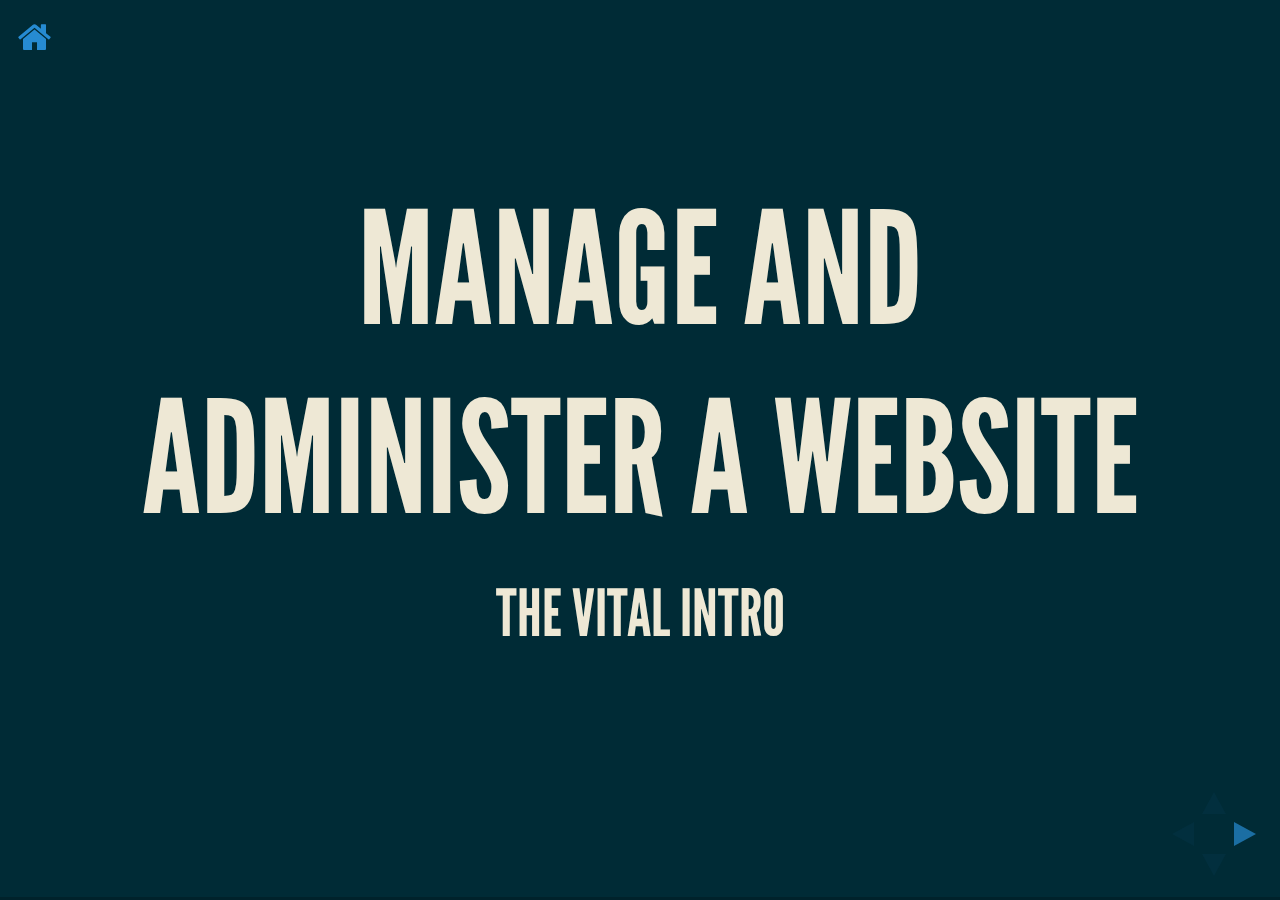
<file: pages/themes/slides/manage_and_administer_a_website.html>
<!doctype html>
<html lang="en">
<head>
    <meta charset="utf-8">
    <title>Manage and administer a WebSite</title>
    <meta name="apple-mobile-web-app-capable" content="yes">
    <meta name="apple-mobile-web-app-status-bar-style" content="black-translucent">
    <meta name="viewport" content="width=device-width, initial-scale=1.0, maximum-scale=1.0, user-scalable=no, minimal-ui">
    <!-- css & themes include -->
    <link rel="stylesheet" href="reveal.js/css/reveal.css">
    <link rel="stylesheet" href="reveal.js/css/theme/moon.css" id="theme">
    <!-- Code syntax highlighting -->
    <link rel="stylesheet" href="reveal.js/lib/css/zenburn.css">
    <!-- Printing and PDF exports -->
    <script>
        var link = document.createElement( 'link' );
        link.rel = 'stylesheet';
        link.type = 'text/css';
        link.href = window.location.search.match( /print-pdf/gi ) ? 'reveal.js/css/print/pdf.css' : 'reveal.js/css/print/paper.css';
        document.getElementsByTagName( 'head' )[0].appendChild( link );
    </script>
    <!--[if lt IE 9]>
    <script src="lib/js/html5shiv.js"></script>
    <![endif]-->
    <!-- custom -->
    <link rel="stylesheet" href="reveal.js/css/custom.css">
</head>
<body>
    <div class="reveal">
        <a class="home_link" href="../../../index.html#manage_and_administer_a_website"><i class="fa fa-home"></i></a>
        <div class="slides">
<!-- ~~~~~~~~~~~~~~~~~~~~~ SLIDES START ~~~~~~~~~~~~~~~~~~~~~ -->
<!-- <section data-background="#dddddd"> -->
<section>
    <h1>Manage and administer a WebSite</h1>
    <h3>the vital intro</h3>
    <p></p>
</section>
<section>
    <h2>What is a domain?</h2>
    <h3>How it impacts the SEO of the site?</h3>
</section>
<section>
    <section>
        <h3>What a Web hosting is?</h3>
        <h4>How a Web hosting company provides?</h4>
        <p></p>
    </section>
    <section>
        <h3>Practical example - latido.xyz</h3>
        <p>member area: <a href="http://www.hostinger.co.uk/">http://www.hostinger.co.uk/</a></p>
        <p>login[user/pass]: geekcourses@gmail.com/s1e2z3a4m5</p>
        <p>cpanel: <a href="http://cpanel.hostinger.co.uk">http://cpanel.hostinger.co.uk</a></p>
        <p>login[user/pass]: geekcourses@gmail.com/s1e2z3a4m5</p>
        <!-- <div>
            <h4>FTP:</h4>
            <p>server  : ftp.latido.xyz</p>
            <p>port    : 21</p>
            <p>type    : FTP with login</p>
            <p>user    : u276078353</p>
            <p>pass    : s1e2z3a4m5</p>
        </div> -->
        <p>ftp://u276078353:s1e2z3a4m5@ftp.latido.xyz/</p>
    </section>
</section>
<section>
    <h2>Which hosting best suits your needs?</h2>
    <section>
        <h3>Self-host?</h3>
        <ul>
            <li>The most flexible variant, and the most difficult!</li>
            <li>Just like to maintain and care for your own car, instead of using taxies or metro</li>
            <li>You should buy server hardware and take care for all teh software needed!</li>
            <li>And most important - the security of your site!</li>
        </ul>
        </li>
    </section>
    <section>
        <h3>Shared hosting?</h3>
        <ul>
            <li>The cheepest solution</li>
            <li>Just like to use the metro</li>
        </ul>
    </section>
    <section>
        <h3>Cloud?</h3>
        <ul>
            <li><p>Flexible and care-free way to host.</p></li>
            <li><p>Just like to use a taxi</p></li>
        </ul>
    </section>
</section>
<!-- ~~~~~~~~~~~~~~~~~~~~~ SLIDES End ~~~~~~~~~~~~~~~~~~~~~ -->
        </div>
    </div>
    <!-- external scripts -->
    <script src="reveal.js/lib/js/head.min.js"></script>
    <script src="reveal.js/js/reveal.js"></script>
    <!-- init reveal -->
    <script>
        // Full list of configuration options available at:
        // https://github.com/hakimel/reveal.js#configuration
        Reveal.initialize({
            controls: true,
            progress: true,
            history: true,
            center: true,
            // slide transition
            transition: 'concave', // none/fade/slide/convex/concave/zoom
            // Optional reveal.js plugins
            dependencies: [
                { src: 'reveal.js/lib/js/classList.js', condition: function() { return !document.body.classList; } },
                { src: 'reveal.js/plugin/markdown/marked.js', condition: function() { return !!document.querySelector( '[data-markdown]' ); } },
                { src: 'reveal.js/plugin/markdown/markdown.js', condition: function() { return !!document.querySelector( '[data-markdown]' ); } },
                { src: 'reveal.js/plugin/highlight/highlight.js', async: true, callback: function() { hljs.initHighlightingOnLoad(); } },
                { src: 'reveal.js/plugin/zoom-js/zoom.js', async: true },
                { src: 'reveal.js/plugin/notes/notes.js', async: true }
            ]
        });
    </script>
</body>
</html>
</file>
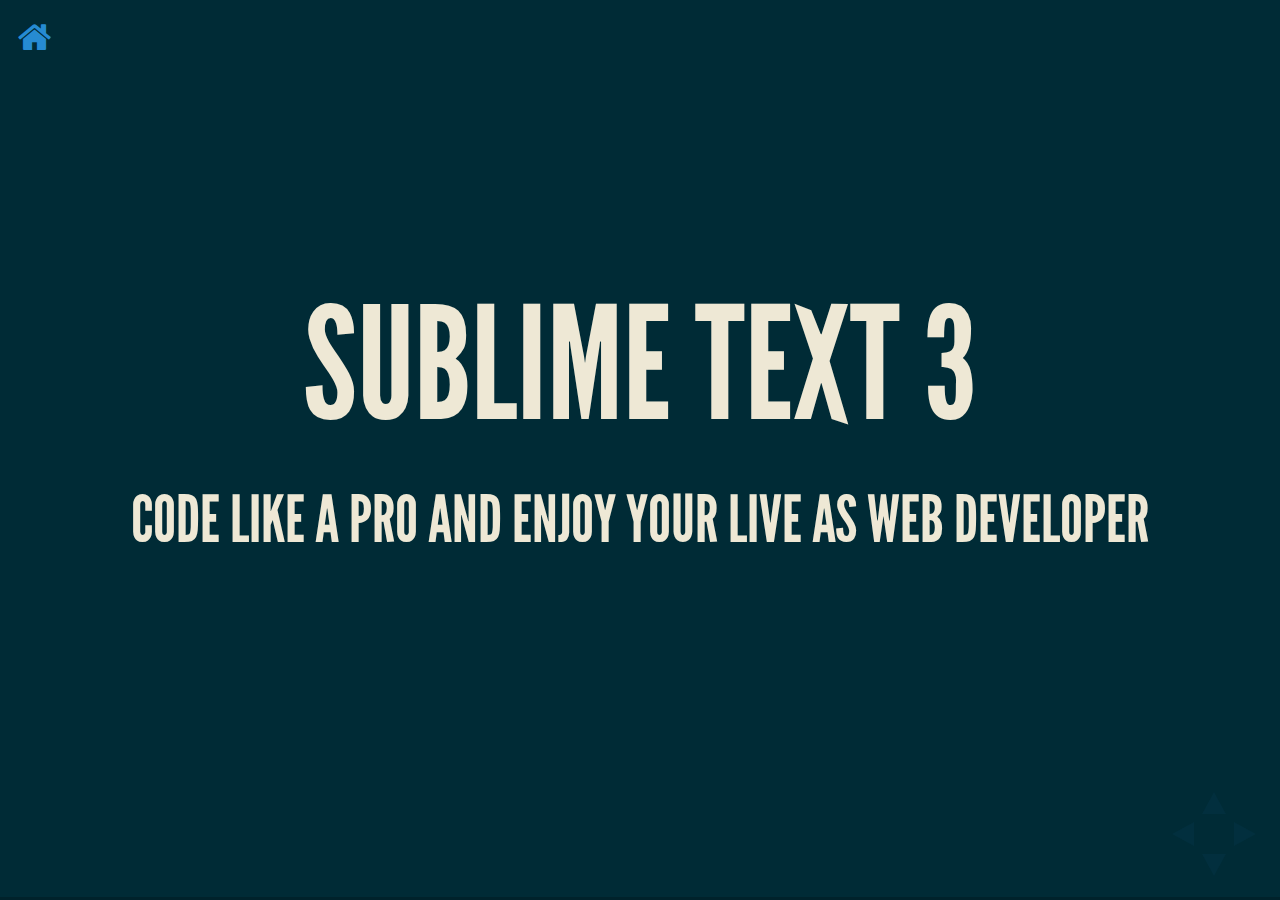
<file: pages/themes/slides/sublime_text-code_like_a_pro.html>
<!doctype html>
<html lang="en">
<head>
    <meta charset="utf-8">
    <title>Sublime Text - code like a pro and enjoy your live as Web Developer.</title>
    <meta name="apple-mobile-web-app-capable" content="yes">
    <meta name="apple-mobile-web-app-status-bar-style" content="black-translucent">
    <meta name="viewport" content="width=device-width, initial-scale=1.0, maximum-scale=1.0, user-scalable=no, minimal-ui">
    <!-- css & themes include -->
    <link rel="stylesheet" href="reveal.js/css/reveal.css">
    <link rel="stylesheet" href="reveal.js/css/theme/moon.css" id="theme">
    <!-- Code syntax highlighting -->
    <link rel="stylesheet" href="reveal.js/lib/css/zenburn.css">
    <!-- Printing and PDF exports -->
    <script>
        var link = document.createElement( 'link' );
        link.rel = 'stylesheet';
        link.type = 'text/css';
        link.href = window.location.search.match( /print-pdf/gi ) ? 'reveal.js/css/print/pdf.css' : 'reveal.js/css/print/paper.css';
        document.getElementsByTagName( 'head' )[0].appendChild( link );
    </script>
    <!--[if lt IE 9]>
    <script src="lib/js/html5shiv.js"></script>
    <![endif]-->
    <!-- custom -->
    <link rel="stylesheet" href="reveal.js/css/custom.css">
</head>
<body>
    <div class="reveal">
        <a class="home_link" href="../../../index.html#sublime_text-code_like_a_pro"><i class="fa fa-home"></i></a>
        <div class="slides">
<!-- ~~~~~~~~~~~~~~~~~~~~~ SLIDES START ~~~~~~~~~~~~~~~~~~~~~ -->
<!-- <section data-background="#dddddd"> -->
<section>
    <h1>Sublime Text 3</h1>
    <h3>Code like a pro and enjoy your live as Web Developer</h3>
</section>
<!-- ~~~~~~~~~~~~~~~~~~~~~ SLIDES End ~~~~~~~~~~~~~~~~~~~~~ -->
        </div>
    </div>
    <!-- external scripts -->
    <script src="reveal.js/lib/js/head.min.js"></script>
    <script src="reveal.js/js/reveal.js"></script>
    <!-- init reveal -->
    <script>
        // Full list of configuration options available at:
        // https://github.com/hakimel/reveal.js#configuration
        Reveal.initialize({
            controls: true,
            progress: true,
            history: true,
            center: true,
            // slide transition
            transition: 'concave', // none/fade/slide/convex/concave/zoom
            // Optional reveal.js plugins
            dependencies: [
                { src: 'reveal.js/lib/js/classList.js', condition: function() { return !document.body.classList; } },
                { src: 'reveal.js/plugin/markdown/marked.js', condition: function() { return !!document.querySelector( '[data-markdown]' ); } },
                { src: 'reveal.js/plugin/markdown/markdown.js', condition: function() { return !!document.querySelector( '[data-markdown]' ); } },
                { src: 'reveal.js/plugin/highlight/highlight.js', async: true, callback: function() { hljs.initHighlightingOnLoad(); } },
                { src: 'reveal.js/plugin/zoom-js/zoom.js', async: true },
                { src: 'reveal.js/plugin/notes/notes.js', async: true }
            ]
        });
    </script>
</body>
</html>
</file>
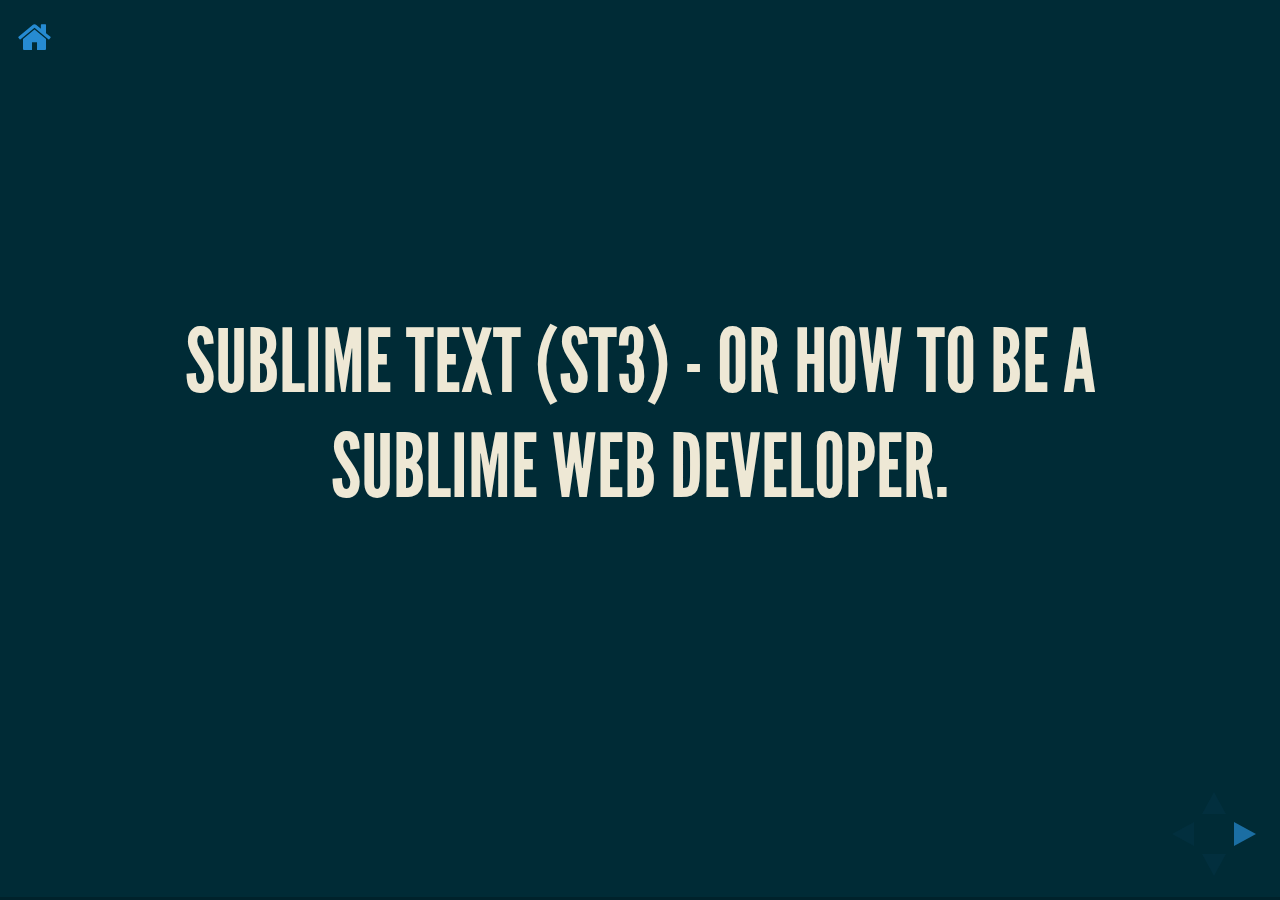
<file: pages/themes/slides/sublime_text_introduction.html>
<!doctype html>
<html lang="en">
<head>
    <meta charset="utf-8">
    <title>Sublime Text Introduction</title>
    <meta name="apple-mobile-web-app-capable" content="yes">
    <meta name="apple-mobile-web-app-status-bar-style" content="black-translucent">
    <meta name="viewport" content="width=device-width, initial-scale=1.0, maximum-scale=1.0, user-scalable=no, minimal-ui">
    <!-- css & themes include -->
    <link rel="stylesheet" href="reveal.js/css/reveal.css">
    <link rel="stylesheet" href="reveal.js/css/theme/moon.css" id="theme">
    <!-- Code syntax highlighting -->
    <link rel="stylesheet" href="reveal.js/lib/css/zenburn.css">
    <!-- Printing and PDF exports -->
    <script>
        var link = document.createElement( 'link' );
        link.rel = 'stylesheet';
        link.type = 'text/css';
        link.href = window.location.search.match( /print-pdf/gi ) ? 'reveal.js/css/print/pdf.css' : 'reveal.js/css/print/paper.css';
        document.getElementsByTagName( 'head' )[0].appendChild( link );
    </script>
    <!--[if lt IE 9]>
    <script src="lib/js/html5shiv.js"></script>
    <![endif]-->
    <!-- custom -->
    <link rel="stylesheet" href="reveal.js/css/custom.css">
</head>
<body>
    <div class="reveal">
        <a class="home_link" href="../../../index.html#sublime_text_introduction"><i class="fa fa-home"></i></a>
        <div class="slides">
<!-- ~~~~~~~~~~~~~~~~~~~~~ SLIDES START ~~~~~~~~~~~~~~~~~~~~~ -->
<!-- <section data-background="#dddddd"> -->
<section>
    <h2>Sublime Text (ST3) - or how to be a sublime Web developer.</h2>
</section>
<section>
    <section>
        <h2>Download & install</h2>
    </section>
    <section>
        <h3>Download</h3>
        <p>Sublime text 2: <a href="https://www.sublimetext.com/2">Official page downloads</a></p>
        <p>Sublime text 3: <a href="https://www.sublimetext.com/3">Official page downloads</a></p>
        <h3>Install</h3>
        <p><a href="http://docs.sublimetext.info/en/latest/getting_started/install.html">Installation instructions</a></p>
    </section>
    <section><h2>ST3 folders structure</h2></section>
    <section>
    <h3>The <b>DATA</b> Directory</h3>
    <ul>
        <li>Windows: %APPDATA%\Sublime Text 3</li>
        <li>OS X: ~/Library/Application Support/Sublime Text 3</li>
        <li>Linux: ~/.config/sublime-text-3</li>
    </ul>
    </section>
    <section>
        <h3>The <b>Packages</b> Directory</h3>
        <ul>
        <li>DATA/Packages</li>
        <li>All resources for supported programming and markup languages are stored here.</li>
        <li>Could be open directly from Sublime main menu [Preferences → Browse Packages...]</li>
        </ul>
    </section>
    <section>
        <h3>The <b>User</b> Directory</h3>
        <ul>
        <li>DATA/Packages/User</li>
        <li>The place where you put your custom custom settings, plugins, snippets, macros, etc. </li>
        <li>Updates to Sublime Text will never overwrite the contents of Packages/User.</li>
        </ul>
    </section>
    <section>
        <h3></h3>
    </section>
</section>
<!-- ~~~~~~~~~~~~~~~~~~~~~ SLIDES End ~~~~~~~~~~~~~~~~~~~~~ -->
        </div>
    </div>
    <!-- external scripts -->
    <script src="reveal.js/lib/js/head.min.js"></script>
    <script src="reveal.js/js/reveal.js"></script>
    <!-- init reveal -->
    <script>
        // Full list of configuration options available at:
        // https://github.com/hakimel/reveal.js#configuration
        Reveal.initialize({
            controls: true,
            progress: true,
            history: true,
            center: true,
            // slide transition
            transition: 'concave', // none/fade/slide/convex/concave/zoom
            // Optional reveal.js plugins
            dependencies: [
                { src: 'reveal.js/lib/js/classList.js', condition: function() { return !document.body.classList; } },
                { src: 'reveal.js/plugin/markdown/marked.js', condition: function() { return !!document.querySelector( '[data-markdown]' ); } },
                { src: 'reveal.js/plugin/markdown/markdown.js', condition: function() { return !!document.querySelector( '[data-markdown]' ); } },
                { src: 'reveal.js/plugin/highlight/highlight.js', async: true, callback: function() { hljs.initHighlightingOnLoad(); } },
                { src: 'reveal.js/plugin/zoom-js/zoom.js', async: true },
                { src: 'reveal.js/plugin/notes/notes.js', async: true }
            ]
        });
    </script>
</body>
</html>
</file>
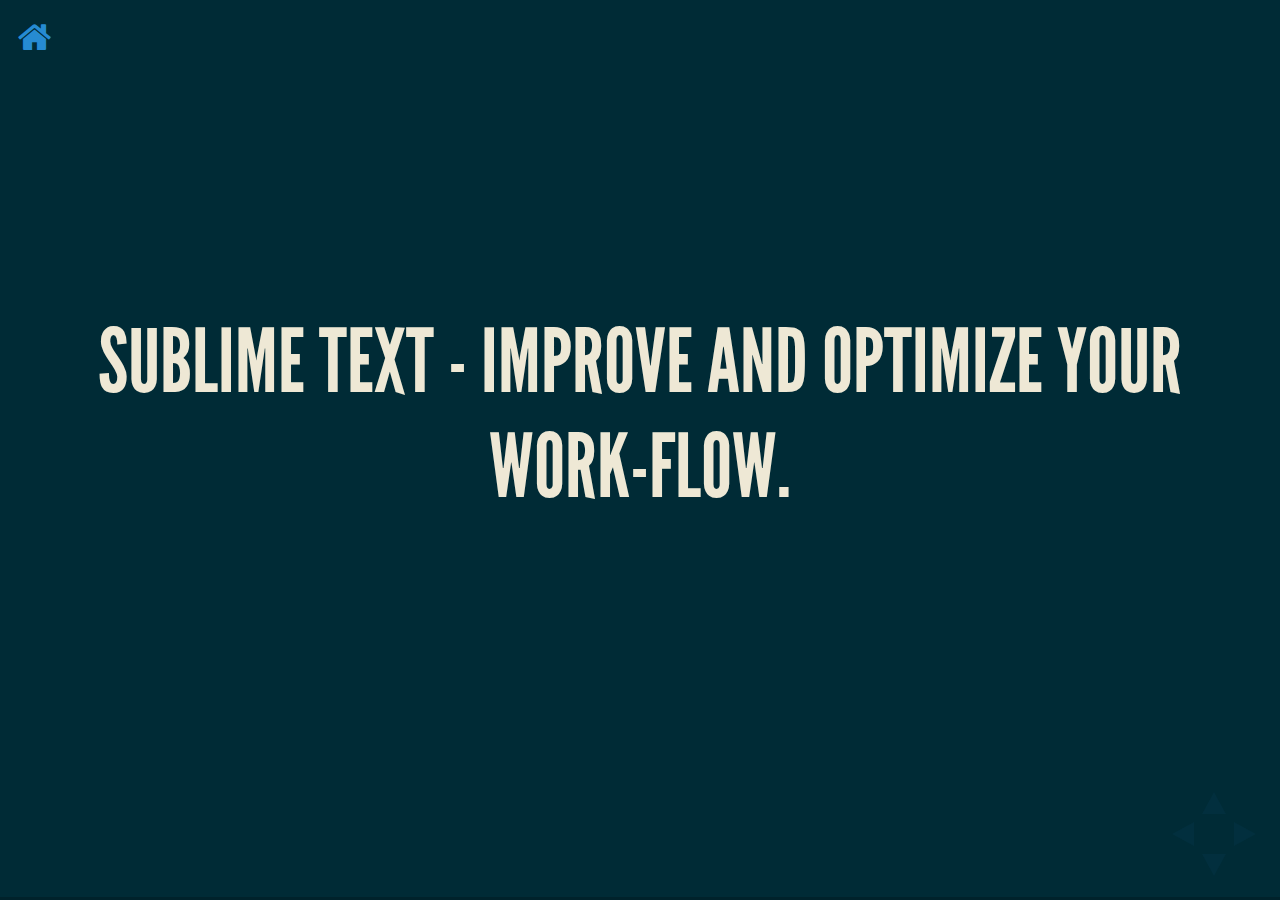
<file: pages/themes/slides/sublime_text_workflow.html>
<!doctype html>
<html lang="en">
<head>
    <meta charset="utf-8">
    <title>Sublime Text Workflow</title>
    <meta name="apple-mobile-web-app-capable" content="yes">
    <meta name="apple-mobile-web-app-status-bar-style" content="black-translucent">
    <meta name="viewport" content="width=device-width, initial-scale=1.0, maximum-scale=1.0, user-scalable=no, minimal-ui">
    <!-- css & themes include -->
    <link rel="stylesheet" href="reveal.js/css/reveal.css">
    <link rel="stylesheet" href="reveal.js/css/theme/moon.css" id="theme">
    <!-- Code syntax highlighting -->
    <link rel="stylesheet" href="reveal.js/lib/css/zenburn.css">
    <!-- Printing and PDF exports -->
    <script>
        var link = document.createElement( 'link' );
        link.rel = 'stylesheet';
        link.type = 'text/css';
        link.href = window.location.search.match( /print-pdf/gi ) ? 'reveal.js/css/print/pdf.css' : 'reveal.js/css/print/paper.css';
        document.getElementsByTagName( 'head' )[0].appendChild( link );
    </script>
    <!--[if lt IE 9]>
    <script src="lib/js/html5shiv.js"></script>
    <![endif]-->
    <!-- custom -->
    <link rel="stylesheet" href="reveal.js/css/custom.css">
</head>
<body>
    <div class="reveal">
        <a class="home_link" href="../../../index.html#sublime_text_workflow"><i class="fa fa-home"></i></a>
        <div class="slides">
<!-- ~~~~~~~~~~~~~~~~~~~~~ SLIDES START ~~~~~~~~~~~~~~~~~~~~~ -->
<!-- <section data-background="#dddddd"> -->
<section>
    <h2>Sublime Text - improve and optimize your work-flow.</h2>
</section>
<!-- ~~~~~~~~~~~~~~~~~~~~~ SLIDES End ~~~~~~~~~~~~~~~~~~~~~ -->
        </div>
    </div>
    <!-- external scripts -->
    <script src="reveal.js/lib/js/head.min.js"></script>
    <script src="reveal.js/js/reveal.js"></script>
    <!-- init reveal -->
    <script>
        // Full list of configuration options available at:
        // https://github.com/hakimel/reveal.js#configuration
        Reveal.initialize({
            controls: true,
            progress: true,
            history: true,
            center: true,
            // slide transition
            transition: 'concave', // none/fade/slide/convex/concave/zoom
            // Optional reveal.js plugins
            dependencies: [
                { src: 'reveal.js/lib/js/classList.js', condition: function() { return !document.body.classList; } },
                { src: 'reveal.js/plugin/markdown/marked.js', condition: function() { return !!document.querySelector( '[data-markdown]' ); } },
                { src: 'reveal.js/plugin/markdown/markdown.js', condition: function() { return !!document.querySelector( '[data-markdown]' ); } },
                { src: 'reveal.js/plugin/highlight/highlight.js', async: true, callback: function() { hljs.initHighlightingOnLoad(); } },
                { src: 'reveal.js/plugin/zoom-js/zoom.js', async: true },
                { src: 'reveal.js/plugin/notes/notes.js', async: true }
            ]
        });
    </script>
</body>
</html>
</file>
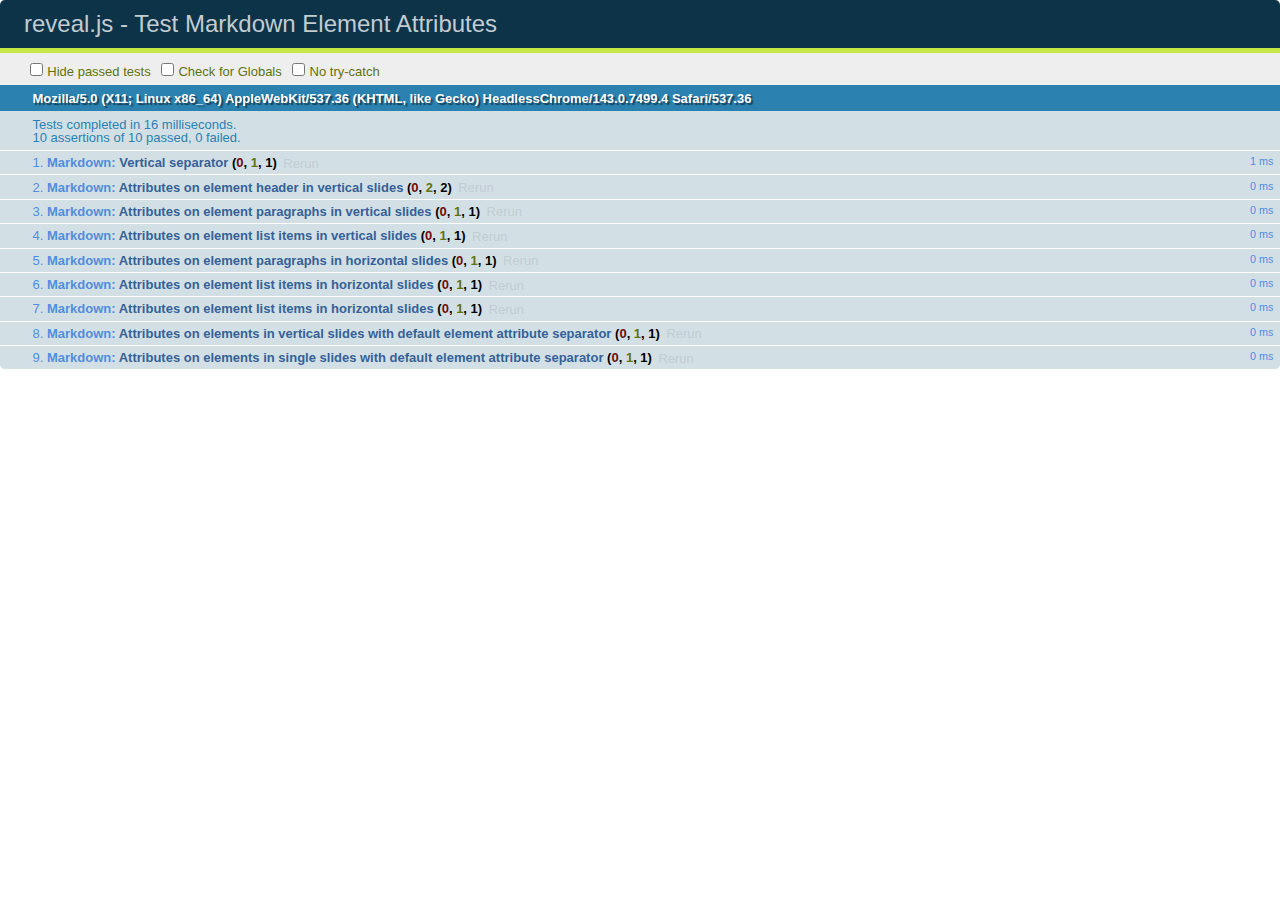
<file: pages/themes/slides/reveal.js/test/test-markdown-element-attributes.html>
<!doctype html>
<html lang="en">

	<head>
		<meta charset="utf-8">

		<title>reveal.js - Test Markdown Element Attributes</title>

		<link rel="stylesheet" href="../css/reveal.css">
		<link rel="stylesheet" href="qunit-1.12.0.css">
	</head>

	<body style="overflow: auto;">

		<div id="qunit"></div>
		<div id="qunit-fixture"></div>

		<div class="reveal" style="display: none;">

			<div class="slides">

				<!-- <section data-markdown="example.md" data-separator="^\n\n\n" data-separator-vertical="^\n\n"></section> -->

				<!-- Slides are separated by newline + three dashes + newline, vertical slides identical but two dashes -->
				<section data-markdown data-separator="^\n---\n$" data-separator-vertical="^\n--\n$" data-element-attributes="{_\s*?([^}]+?)}">>
					<script type="text/template">
						## Slide 1.1
						<!-- {_class="fragment fade-out" data-fragment-index="1"} -->

						--

						## Slide 1.2
						<!-- {_class="fragment shrink"} -->

						Paragraph 1
						<!-- {_class="fragment grow"} -->

						Paragraph 2
						<!-- {_class="fragment grow"} -->

						- list item 1 <!-- {_class="fragment grow"} -->
						- list item 2 <!-- {_class="fragment grow"} -->
						- list item 3 <!-- {_class="fragment grow"} -->


						---

						## Slide 2


						Paragraph 1.2  
						multi-line <!-- {_class="fragment highlight-red"} -->

						Paragraph 2.2 <!-- {_class="fragment highlight-red"} -->

						Paragraph 2.3 <!-- {_class="fragment highlight-red"} -->

						Paragraph 2.4 <!-- {_class="fragment highlight-red"} -->

						- list item 1 <!-- {_class="fragment highlight-green"} -->
						- list item 2<!-- {_class="fragment highlight-green"} -->
						- list item 3<!-- {_class="fragment highlight-green"} -->
						- list item 4
						<!-- {_class="fragment highlight-green"} -->
						- list item 5<!-- {_class="fragment highlight-green"} -->

						Test

						![Example Picture](examples/assets/image2.png)
						<!-- {_class="reveal stretch"} -->

					</script>
				</section>



				<section 	data-markdown data-separator="^\n\n\n"
									data-separator-vertical="^\n\n"
									data-separator-notes="^Note:"
									data-charset="utf-8">
					<script type="text/template">
						# Test attributes in Markdown with default separator
						## Slide 1 Def <!-- .element: class="fragment highlight-red" data-fragment-index="1" -->


						## Slide 2 Def
						<!-- .element: class="fragment highlight-red" -->

					</script>
				</section>

				<section data-markdown>
				  <script type="text/template">
					## Hello world
					A paragraph
					<!-- .element: class="fragment highlight-blue" -->
				  </script>
				</section>

				<section data-markdown>
				  <script type="text/template">
					## Hello world

					Multiple  
					Line
					<!-- .element: class="fragment highlight-blue" -->
				  </script>
				</section>

				<section data-markdown>
				  <script type="text/template">
					## Hello world

					Test<!-- .element: class="fragment highlight-blue" -->

					More Test
				  </script>
				</section>


			</div>

		</div>

		<script src="../lib/js/head.min.js"></script>
		<script src="../js/reveal.js"></script>
		<script src="../plugin/markdown/marked.js"></script>
		<script src="../plugin/markdown/markdown.js"></script>
		<script src="qunit-1.12.0.js"></script>

		<script src="test-markdown-element-attributes.js"></script>

	</body>
</html>
</file>
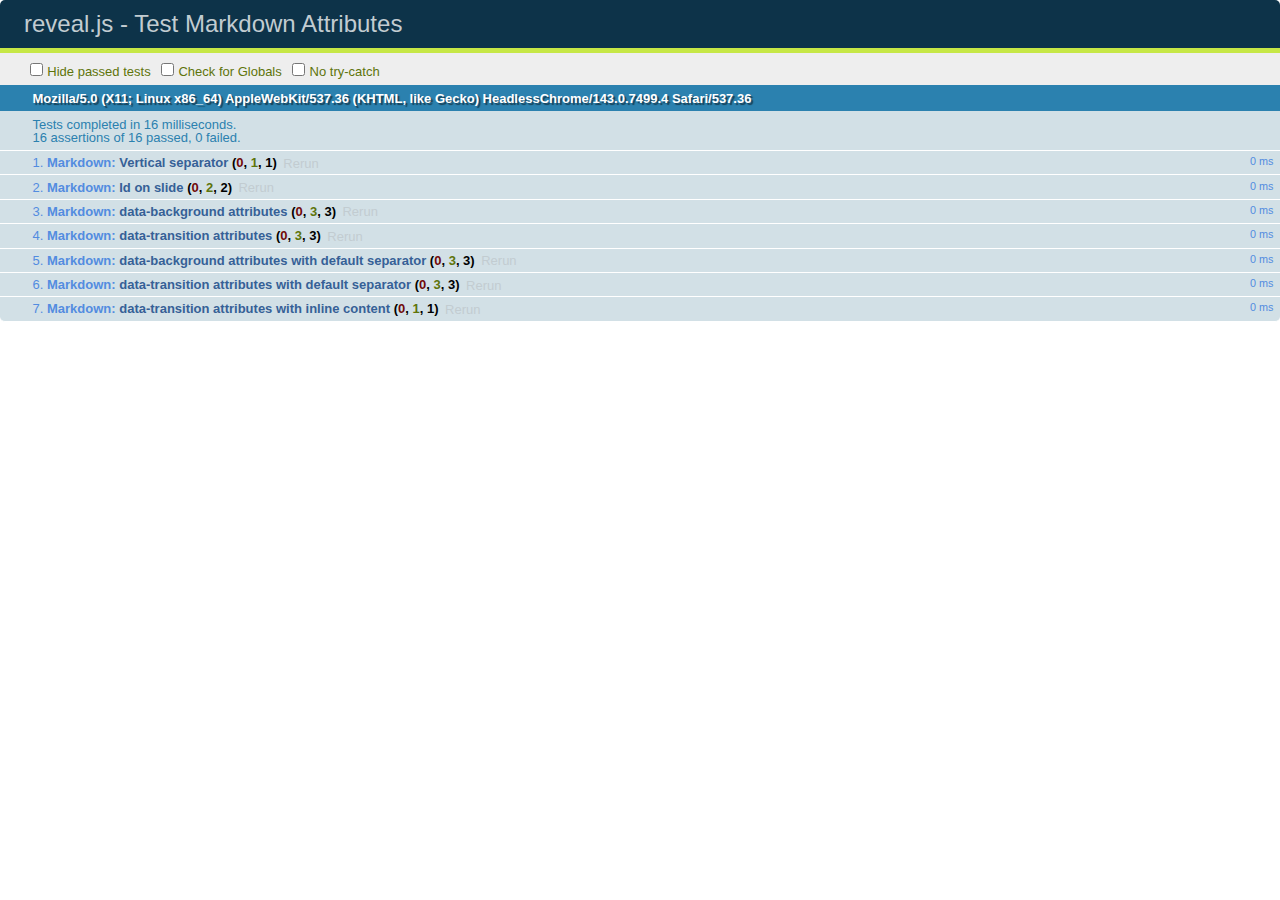
<file: pages/themes/slides/reveal.js/test/test-markdown-slide-attributes.html>
<!doctype html>
<html lang="en">

	<head>
		<meta charset="utf-8">

		<title>reveal.js - Test Markdown Attributes</title>

		<link rel="stylesheet" href="../css/reveal.css">
		<link rel="stylesheet" href="qunit-1.12.0.css">
	</head>

	<body style="overflow: auto;">

		<div id="qunit"></div>
		<div id="qunit-fixture"></div>

		<div class="reveal" style="display: none;">

			<div class="slides">

				<!-- <section data-markdown="example.md" data-separator="^\n\n\n" data-separator-vertical="^\n\n"></section> -->

				<!-- Slides are separated by three lines, vertical slides by two lines, attributes are one any line starting with (spaces and) two dashes -->
				<section 	data-markdown data-separator="^\n\n\n"
									data-separator-vertical="^\n\n"
									data-separator-notes="^Note:"
									data-attributes="--\s(.*?)$"
									data-charset="utf-8">
					<script type="text/template">
						# Test attributes in Markdown
						## Slide 1



						## Slide 2
						<!-- -- id="slide2" data-transition="zoom" data-background="#A0C66B" -->


						## Slide 2.1
						<!-- -- data-background="#ff0000" data-transition="fade" -->


						## Slide 2.2
						[Link to Slide2](#/slide2)



						## Slide 3
						<!-- -- data-transition="zoom" data-background="#C6916B" -->



						## Slide 4
					</script>
				</section>

				<section 	data-markdown data-separator="^\n\n\n"
									data-separator-vertical="^\n\n"
									data-separator-notes="^Note:"
									data-charset="utf-8">
					<script type="text/template">
						# Test attributes in Markdown with default separator
						## Slide 1 Def



						## Slide 2 Def
						<!-- .slide: id="slide2def" data-transition="concave" data-background="#A7C66B" -->


						## Slide 2.1 Def
						<!-- .slide: data-background="#f70000" data-transition="page" -->


						## Slide 2.2 Def
						[Link to Slide2](#/slide2def)



						## Slide 3 Def
						<!-- .slide: data-transition="concave" data-background="#C7916B" -->



						## Slide 4
					</script>
				</section>

				<section data-markdown>
					<script type="text/template">
						<!-- .slide: data-background="#ff0000" -->
						## Hello world
					</script>
				</section>

				<section data-markdown>
					<script type="text/template">
						## Hello world
						<!-- .slide: data-background="#ff0000" -->
					</script>
				</section>

				<section data-markdown>
					<script type="text/template">
						## Hello world

						Test
						<!-- .slide: data-background="#ff0000" -->

						More Test
					</script>
				</section>

			</div>

		</div>

		<script src="../lib/js/head.min.js"></script>
		<script src="../js/reveal.js"></script>
		<script src="../plugin/markdown/marked.js"></script>
		<script src="../plugin/markdown/markdown.js"></script>
		<script src="qunit-1.12.0.js"></script>

		<script src="test-markdown-slide-attributes.js"></script>

	</body>
</html>
</file>
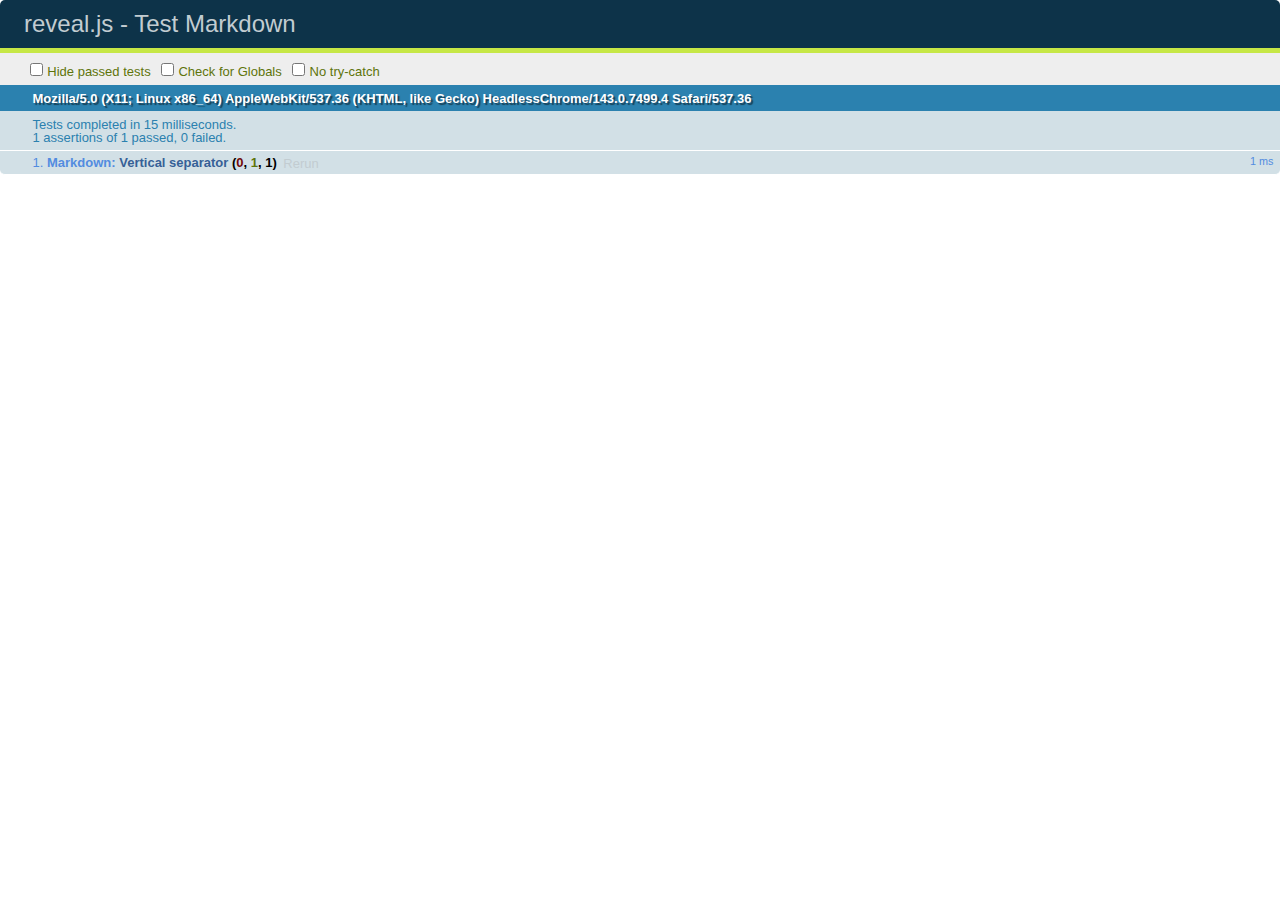
<file: pages/themes/slides/reveal.js/test/test-markdown.html>
<!doctype html>
<html lang="en">

	<head>
		<meta charset="utf-8">

		<title>reveal.js - Test Markdown</title>

		<link rel="stylesheet" href="../css/reveal.css">
		<link rel="stylesheet" href="qunit-1.12.0.css">
	</head>

	<body style="overflow: auto;">

		<div id="qunit"></div>
  		<div id="qunit-fixture"></div>

		<div class="reveal" style="display: none;">

			<div class="slides">

				<!-- <section data-markdown="example.md" data-separator="^\n\n\n" data-separator-vertical="^\n\n"></section> -->

				<!-- Slides are separated by newline + three dashes + newline, vertical slides identical but two dashes -->
				<section data-markdown data-separator="^\n---\n$" data-separator-vertical="^\n--\n$">
					<script type="text/template">
						## Slide 1.1

						--

						## Slide 1.2

						---

						## Slide 2
					</script>
				</section>

			</div>

		</div>

		<script src="../lib/js/head.min.js"></script>
		<script src="../js/reveal.js"></script>
		<script src="../plugin/markdown/marked.js"></script>
		<script src="../plugin/markdown/markdown.js"></script>
		<script src="qunit-1.12.0.js"></script>

		<script src="test-markdown.js"></script>

	</body>
</html>
</file>
<file: outfit/css/Schedule.css>
/*~~~~~~~~~~ fonts  ~~~~~~~~~~*/
    @import url(https://fonts.googleapis.com/   css?family=Titillium+Web:400,400italic);
/*~~~~~~~~~~ background  ~~~~~~~~~~*/
    @import url("backgrounds.css");

/*~~~~~~~~~~ minimal reset  ~~~~~~~~~~*/
    html, body, article,h1, h2, h3, h4, h5, h6{
        margin: 0; padding: 0;
        overflow: auto;
        font-size: inherit;
    }
    ol, li{
        margin: 0; padding: 0;
        list-style-type: none;
    }
/*~~~~~~~~~~ layout  ~~~~~~~~~~*/
    /* small */
    @media only screen and (min-width: 50px){
        body {
            width:  98%;
            margin: 0 auto;
            padding: 0 2%;
        }
    }
    /* vary small */
    @media only screen and (min-width: 480px){
        body {
            width:  96%;
            margin: 0 auto;
            padding: 0 2%;
        }
    }
    /* large */
    @media only screen and (min-width: 800px)  {
        body {
            width:  80%;
            margin: 0 auto;
            padding: 0 2%;
        }
    }
    /* very large */
    @media only screen and (min-width: 1200px)  {
        body {
            width:  50%;
            margin: 0 auto;
            padding: 0 2%;
        }
    }
/*~~~~~~~~~~ basic elements  ~~~~~~~~~~*/
    html{
        /*background-color: #cdcdcd;*/
    }
    body{
        line-height: 1.2em;
        color: #4d4b4d;
        background-color: #fff;
        font-family: 'Titillium Web', sans-serif;
        font-weight: normal;
        font-style: normal;
        /*font-size: .9em;*/
    }
    p{
        margin: 0.5em;
    }
/*~~~~~~~~~~ header  ~~~~~~~~~~*/
    header{
        position: relative;
        width: 100%;
        height: 6em;
        margin: 1em 0 2em 0;
        line-height: 1.5em;
        text-align: center;
        font-size: 1.5em;
        background-color: #454547;
        color: #999;
        box-shadow: 4px 4px 10px rgba(0,0,0,0.8);
        overflow: hidden;
    }
    header>h2{
        position: absolute;
        top: 0;
        left: 0;
        margin: .4em 0 0 .9em;
        overflow: hidden;
        color: #FFBA7E;
    }
    header>h3{
        position: absolute;
        top: 2em;
        left: 25%;
        width: 100%;
        text-align: left;
        color: #CDCDCD;
        overflow: hidden;
    }
    header>h4{
        position: absolute;
        bottom: 0;
        right: 0;
        margin: 0 .9em .4em 0;
        overflow: hidden;
        color: #71BA8E;
    }
    header>h2>span{
        /*font-size: 1.2em;
        line-height: 1.5em;*/
        font-weight: bold;
        overflow: hidden;
    }
/*~~~~~~~~~~ footer  ~~~~~~~~~~*/
    footer{
        width: 100%;
        display: inline-block;
        margin: 5em 0 0 0;
        height: 5em;
        vertical-align: middle;
        text-align: center;
        border-top: 1px solid #AAA;
        color: #999;
    }
    article{
        line-height: 1.5em;
    }
    article>h4{
        font-size: 1.8em;
        line-height: 1.5em;
        /*font-style: italic;*/
        color: #888;
        margin: 1.5em .2em .3em 0;
    }
/*~~~~~~~~~~ common classes ~~~~~~~~~~*/
.hidden{
    /*display: none;*/
}
/*~~~~~~~~~~ iep_syllabus elements  ~~~~~~~~~~*/

    .iep_syllabus_title>.show_hide_buttons{
        float: right;
        padding: 0;
        font-size: .6em;
        color: #999;
        font-weight: normal;
        vertical-align: middle;
    }
    .iep_syllabus_title>.show_hide_buttons>.btn_show{
        margin: 0 1em 0 0;
        color: #71BA8E;
    }
    .iep_syllabus_title>.show_hide_buttons>.btn_hide{
        margin: 0 0em 0 0;
        color: #FFBA7E;
    }
    .iep_syllabus_title>.show_hide_buttons>a:hover{
        /*font-size:.9em;*/
        cursor: pointer;
    }
/*~~~~~~~~~~ iep_syllabus_themes elements  ~~~~~~~~~~*/
    .iep_syllabus_themes h3 i{
        margin-right: 1em;
        color: gray;
        font-size: .8em;
    }
    .iep_syllabus .total_hours{
        float: right;
        color: #BA7274 ;
    }
    .iep_course_project{
                margin: 1em 0 0 0;
    }

/*~~~~~~~~~~ links  ~~~~~~~~~~*/
    .iep_syllabus a{
                text-decoration: none;
                color: #145878;
    }
    .iep_syllabus a:hover{
                text-decoration: underline;
                color: #239DD5;
    }
/*~~~~~~~~~~ The list  ~~~~~~~~~~*/
    .iep_syllabus_themes>li{
                margin: 1em 0 0 0;
    }
    .iep_syllabus_themes>li>h3{
            display: inline-block;
            width: 100%;
            font-size: 1.1em;
            font-weight: bold;
            color: #555555;
            line-height: 1.5em;
            letter-spacing: .1em;
            border-bottom: .1em solid #EADAAD;
    }
    .iep_syllabus_themes>li>h3:hover{
            cursor: pointer;
    }
    .iep_syllabus_themes .label{
            vertical-align: middle;
            display: inline-block;
    }
    .iep_syllabus_themes .arrow_down::after{
            /*content: "\f078";*/
            content: "\f0d7";
            margin-left: .5em;
            font-family: FontAwesome;
            text-decoration: none;
            font-size: .9em;
            color: #FFBA7E;
    }
    .iep_syllabus_themes .arrow_up::after{
            /*content:  "\f077";*/
            content: "\f0d8";
            margin-left: .5em;
            font-family: FontAwesome;
            font-size: .9em;
            text-decoration: none;
            color: #71BA8E;
    }
    .iep_syllabus_themes>li>h3:hover>.label{
            /*font-size: 1.1em;*/
    }
    .iep_syllabus_themes .arrow{
            vertical-align: bottom;
            font-size: .8em;
            color: #FF7C00;
            content: "\f00c";
            font-family: FontAwesome;
            text-decoration: none;
            /*color: #437F73;*/
    }
    .iep_syllabus_themes>li>h3:hover>.arrow{
            font-size: 1.2em;
    }
    .iep_syllabus_themes .hours{
            float: right;
            padding: 0 0 0 1em;
            font-weight: normal;
            color: #999;
    }
    .iep_syllabus_themes .hours::after{
            content: ' h.';
    }
    .iep_syllabus_sub_themes>li{
            line-height: 2em;
    }
/*~~~~~~~~~~ accents  ~~~~~~~~~~*/
    .iep_syllabus_sub_themes .kw{
        font-size: 1em;
        font-style: normal;
        color: #333;
    }
</file>
<file: pages/themes/slides/reveal.js/css/theme/moon.css>
/**
 * Solarized Dark theme for reveal.js.
 * Author: Achim Staebler
 */
@import url(../../lib/font/league-gothic/league-gothic.css);
@import url(https://fonts.googleapis.com/css?family=Lato:400,700,400italic,700italic);
/**
 * Solarized colors by Ethan Schoonover
 */
html * {
  color-profile: sRGB;
  rendering-intent: auto; }

/*********************************************
 * GLOBAL STYLES
 *********************************************/
body {
  background: #002b36;
  background-color: #002b36; }

.reveal {
  font-family: "Lato", sans-serif;
  font-size: 36px;
  font-weight: normal;
  color: #93a1a1; }

::selection {
  color: #fff;
  background: #d33682;
  text-shadow: none; }

.reveal .slides > section,
.reveal .slides > section > section {
  line-height: 1.3;
  font-weight: inherit; }

/*********************************************
 * HEADERS
 *********************************************/
.reveal h1,
.reveal h2,
.reveal h3,
.reveal h4,
.reveal h5,
.reveal h6 {
  margin: 0 0 20px 0;
  color: #eee8d5;
  font-family: "League Gothic", Impact, sans-serif;
  font-weight: normal;
  line-height: 1.2;
  letter-spacing: normal;
  text-transform: uppercase;
  text-shadow: none;
  word-wrap: break-word; }

.reveal h1 {
  font-size: 3.77em; }

.reveal h2 {
  font-size: 2.11em; }

.reveal h3 {
  font-size: 1.55em; }

.reveal h4 {
  font-size: 1em; }

.reveal h1 {
  text-shadow: none; }

/*********************************************
 * OTHER
 *********************************************/
.reveal p {
  margin: 20px 0;
  line-height: 1.3; }

/* Ensure certain elements are never larger than the slide itself */
.reveal img,
.reveal video,
.reveal iframe {
  max-width: 95%;
  max-height: 95%; }

.reveal strong,
.reveal b {
  font-weight: bold; }

.reveal em {
  font-style: italic; }

.reveal ol,
.reveal dl,
.reveal ul {
  display: inline-block;
  text-align: left;
  margin: 0 0 0 1em; }

.reveal ol {
  list-style-type: decimal; }

.reveal ul {
  list-style-type: disc; }

.reveal ul ul {
  list-style-type: square; }

.reveal ul ul ul {
  list-style-type: circle; }

.reveal ul ul,
.reveal ul ol,
.reveal ol ol,
.reveal ol ul {
  display: block;
  margin-left: 40px; }

.reveal dt {
  font-weight: bold; }

.reveal dd {
  margin-left: 40px; }

.reveal q,
.reveal blockquote {
  quotes: none; }

.reveal blockquote {
  display: block;
  position: relative;
  width: 70%;
  margin: 20px auto;
  padding: 5px;
  font-style: italic;
  background: rgba(255, 255, 255, 0.05);
  box-shadow: 0px 0px 2px rgba(0, 0, 0, 0.2); }

.reveal blockquote p:first-child,
.reveal blockquote p:last-child {
  display: inline-block; }

.reveal q {
  font-style: italic; }

.reveal pre {
  display: block;
  position: relative;
  width: 90%;
  margin: 20px auto;
  text-align: left;
  font-size: 0.55em;
  font-family: monospace;
  line-height: 1.2em;
  word-wrap: break-word;
  box-shadow: 0px 0px 6px rgba(0, 0, 0, 0.3); }

.reveal code {
  font-family: monospace; }

.reveal pre code {
  display: block;
  padding: 5px;
  overflow: auto;
  max-height: 400px;
  word-wrap: normal; }

.reveal table {
  margin: auto;
  border-collapse: collapse;
  border-spacing: 0; }

.reveal table th {
  font-weight: bold; }

.reveal table th,
.reveal table td {
  text-align: left;
  padding: 0.2em 0.5em 0.2em 0.5em;
  border-bottom: 1px solid; }

.reveal table th[align="center"],
.reveal table td[align="center"] {
  text-align: center; }

.reveal table th[align="right"],
.reveal table td[align="right"] {
  text-align: right; }

.reveal table tr:last-child td {
  border-bottom: none; }

.reveal sup {
  vertical-align: super; }

.reveal sub {
  vertical-align: sub; }

.reveal small {
  display: inline-block;
  font-size: 0.6em;
  line-height: 1.2em;
  vertical-align: top; }

.reveal small * {
  vertical-align: top; }

/*********************************************
 * LINKS
 *********************************************/
.reveal a {
  color: #268bd2;
  text-decoration: none;
  -webkit-transition: color 0.15s ease;
  -moz-transition: color 0.15s ease;
  transition: color 0.15s ease; }

.reveal a:hover {
  color: #78b9e6;
  text-shadow: none;
  border: none; }

.reveal .roll span:after {
  color: #fff;
  background: #1a6091; }

/*********************************************
 * IMAGES
 *********************************************/
.reveal section img {
  margin: 15px 0px;
  background: rgba(255, 255, 255, 0.12);
  border: 4px solid #93a1a1;
  box-shadow: 0 0 10px rgba(0, 0, 0, 0.15); }

.reveal section img.plain {
  border: 0;
  box-shadow: none; }

.reveal a img {
  -webkit-transition: all 0.15s linear;
  -moz-transition: all 0.15s linear;
  transition: all 0.15s linear; }

.reveal a:hover img {
  background: rgba(255, 255, 255, 0.2);
  border-color: #268bd2;
  box-shadow: 0 0 20px rgba(0, 0, 0, 0.55); }

/*********************************************
 * NAVIGATION CONTROLS
 *********************************************/
.reveal .controls .navigate-left,
.reveal .controls .navigate-left.enabled {
  border-right-color: #268bd2; }

.reveal .controls .navigate-right,
.reveal .controls .navigate-right.enabled {
  border-left-color: #268bd2; }

.reveal .controls .navigate-up,
.reveal .controls .navigate-up.enabled {
  border-bottom-color: #268bd2; }

.reveal .controls .navigate-down,
.reveal .controls .navigate-down.enabled {
  border-top-color: #268bd2; }

.reveal .controls .navigate-left.enabled:hover {
  border-right-color: #78b9e6; }

.reveal .controls .navigate-right.enabled:hover {
  border-left-color: #78b9e6; }

.reveal .controls .navigate-up.enabled:hover {
  border-bottom-color: #78b9e6; }

.reveal .controls .navigate-down.enabled:hover {
  border-top-color: #78b9e6; }

/*********************************************
 * PROGRESS BAR
 *********************************************/
.reveal .progress {
  background: rgba(0, 0, 0, 0.2); }

.reveal .progress span {
  background: #268bd2;
  -webkit-transition: width 800ms cubic-bezier(0.26, 0.86, 0.44, 0.985);
  -moz-transition: width 800ms cubic-bezier(0.26, 0.86, 0.44, 0.985);
  transition: width 800ms cubic-bezier(0.26, 0.86, 0.44, 0.985); }
</file>
<file: pages/themes/slides/reveal.js/lib/css/zenburn.css>
/*
Zenburn style from voldmar.ru (c) Vladimir Epifanov <voldmar@voldmar.ru>
based on dark.css by Ivan Sagalaev
*/

.hljs {
  display: block;
  overflow-x: auto;
  padding: 0.5em;
  background: #3f3f3f;
  color: #dcdcdc;
  -webkit-text-size-adjust: none;
}

.hljs-keyword,
.hljs-tag,
.css .hljs-class,
.css .hljs-id,
.lisp .hljs-title,
.nginx .hljs-title,
.hljs-request,
.hljs-status,
.clojure .hljs-attribute {
  color: #e3ceab;
}

.django .hljs-template_tag,
.django .hljs-variable,
.django .hljs-filter .hljs-argument {
  color: #dcdcdc;
}

.hljs-number,
.hljs-date {
  color: #8cd0d3;
}

.dos .hljs-envvar,
.dos .hljs-stream,
.hljs-variable,
.apache .hljs-sqbracket,
.hljs-name {
  color: #efdcbc;
}

.dos .hljs-flow,
.diff .hljs-change,
.python .exception,
.python .hljs-built_in,
.hljs-literal,
.tex .hljs-special {
  color: #efefaf;
}

.diff .hljs-chunk,
.hljs-subst {
  color: #8f8f8f;
}

.dos .hljs-keyword,
.hljs-decorator,
.hljs-title,
.hljs-type,
.diff .hljs-header,
.ruby .hljs-class .hljs-parent,
.apache .hljs-tag,
.nginx .hljs-built_in,
.tex .hljs-command,
.hljs-prompt {
  color: #efef8f;
}

.dos .hljs-winutils,
.ruby .hljs-symbol,
.ruby .hljs-symbol .hljs-string,
.ruby .hljs-string {
  color: #dca3a3;
}

.diff .hljs-deletion,
.hljs-string,
.hljs-tag .hljs-value,
.hljs-preprocessor,
.hljs-pragma,
.hljs-built_in,
.smalltalk .hljs-class,
.smalltalk .hljs-localvars,
.smalltalk .hljs-array,
.css .hljs-rule .hljs-value,
.hljs-attr_selector,
.hljs-pseudo,
.apache .hljs-cbracket,
.tex .hljs-formula,
.coffeescript .hljs-attribute {
  color: #cc9393;
}

.hljs-shebang,
.diff .hljs-addition,
.hljs-comment,
.hljs-annotation,
.hljs-pi,
.hljs-doctype {
  color: #7f9f7f;
}

.coffeescript .javascript,
.javascript .xml,
.tex .hljs-formula,
.xml .javascript,
.xml .vbscript,
.xml .css,
.xml .hljs-cdata {
  opacity: 0.5;
}
</file>
<file: pages/themes/slides/reveal.js/css/custom.css>
/*********************************************
 * IMPORTS
 *********************************************/
 @import url("https://cdnjs.cloudflare.com/ajax/libs/font-awesome/4.5.0/css/font-awesome.min.css");
/*********************************************
 * HEADERS
 *********************************************/
.reveal h1,
.reveal h2,
.reveal h3,
.reveal h4,
.reveal h5,
.reveal h6 {
  margin: 0 0 20px 0;
  color: #eee8d5;
  font-family: "League Gothic", Impact, sans-serif;
  font-weight: normal;
  line-height: 1.2;
  letter-spacing: normal;
  text-transform: uppercase;
  text-shadow: none;
  word-wrap: break-word; }

.reveal h1 {
  font-size: 3.77em; }

.reveal h2 {
  font-size: 2.11em; }

.reveal h3 {
  font-size: 1.55em; }

.reveal h4 {
  font-size: 1em; }

.reveal h1 {
  text-shadow: none; }
/*********************************************
 * LINKS
 *********************************************/
a.home_link{
    display: block;
    z-index: 100;
    margin: .5em;
}
</file>
<file: pages/themes/slides/reveal.js/test/qunit-1.12.0.css>
/**
 * QUnit v1.12.0 - A JavaScript Unit Testing Framework
 *
 * http://qunitjs.com
 *
 * Copyright 2012 jQuery Foundation and other contributors
 * Released under the MIT license.
 * http://jquery.org/license
 */

/** Font Family and Sizes */

#qunit-tests, #qunit-header, #qunit-banner, #qunit-testrunner-toolbar, #qunit-userAgent, #qunit-testresult {
	font-family: "Helvetica Neue Light", "HelveticaNeue-Light", "Helvetica Neue", Calibri, Helvetica, Arial, sans-serif;
}

#qunit-testrunner-toolbar, #qunit-userAgent, #qunit-testresult, #qunit-tests li { font-size: small; }
#qunit-tests { font-size: smaller; }


/** Resets */

#qunit-tests, #qunit-header, #qunit-banner, #qunit-userAgent, #qunit-testresult, #qunit-modulefilter {
	margin: 0;
	padding: 0;
}


/** Header */

#qunit-header {
	padding: 0.5em 0 0.5em 1em;

	color: #8699a4;
	background-color: #0d3349;

	font-size: 1.5em;
	line-height: 1em;
	font-weight: normal;

	border-radius: 5px 5px 0 0;
	-moz-border-radius: 5px 5px 0 0;
	-webkit-border-top-right-radius: 5px;
	-webkit-border-top-left-radius: 5px;
}

#qunit-header a {
	text-decoration: none;
	color: #c2ccd1;
}

#qunit-header a:hover,
#qunit-header a:focus {
	color: #fff;
}

#qunit-testrunner-toolbar label {
	display: inline-block;
	padding: 0 .5em 0 .1em;
}

#qunit-banner {
	height: 5px;
}

#qunit-testrunner-toolbar {
	padding: 0.5em 0 0.5em 2em;
	color: #5E740B;
	background-color: #eee;
	overflow: hidden;
}

#qunit-userAgent {
	padding: 0.5em 0 0.5em 2.5em;
	background-color: #2b81af;
	color: #fff;
	text-shadow: rgba(0, 0, 0, 0.5) 2px 2px 1px;
}

#qunit-modulefilter-container {
	float: right;
}

/** Tests: Pass/Fail */

#qunit-tests {
	list-style-position: inside;
}

#qunit-tests li {
	padding: 0.4em 0.5em 0.4em 2.5em;
	border-bottom: 1px solid #fff;
	list-style-position: inside;
}

#qunit-tests.hidepass li.pass, #qunit-tests.hidepass li.running  {
	display: none;
}

#qunit-tests li strong {
	cursor: pointer;
}

#qunit-tests li a {
	padding: 0.5em;
	color: #c2ccd1;
	text-decoration: none;
}
#qunit-tests li a:hover,
#qunit-tests li a:focus {
	color: #000;
}

#qunit-tests li .runtime {
	float: right;
	font-size: smaller;
}

.qunit-assert-list {
	margin-top: 0.5em;
	padding: 0.5em;

	background-color: #fff;

	border-radius: 5px;
	-moz-border-radius: 5px;
	-webkit-border-radius: 5px;
}

.qunit-collapsed {
	display: none;
}

#qunit-tests table {
	border-collapse: collapse;
	margin-top: .2em;
}

#qunit-tests th {
	text-align: right;
	vertical-align: top;
	padding: 0 .5em 0 0;
}

#qunit-tests td {
	vertical-align: top;
}

#qunit-tests pre {
	margin: 0;
	white-space: pre-wrap;
	word-wrap: break-word;
}

#qunit-tests del {
	background-color: #e0f2be;
	color: #374e0c;
	text-decoration: none;
}

#qunit-tests ins {
	background-color: #ffcaca;
	color: #500;
	text-decoration: none;
}

/*** Test Counts */

#qunit-tests b.counts                       { color: black; }
#qunit-tests b.passed                       { color: #5E740B; }
#qunit-tests b.failed                       { color: #710909; }

#qunit-tests li li {
	padding: 5px;
	background-color: #fff;
	border-bottom: none;
	list-style-position: inside;
}

/*** Passing Styles */

#qunit-tests li li.pass {
	color: #3c510c;
	background-color: #fff;
	border-left: 10px solid #C6E746;
}

#qunit-tests .pass                          { color: #528CE0; background-color: #D2E0E6; }
#qunit-tests .pass .test-name               { color: #366097; }

#qunit-tests .pass .test-actual,
#qunit-tests .pass .test-expected           { color: #999999; }

#qunit-banner.qunit-pass                    { background-color: #C6E746; }

/*** Failing Styles */

#qunit-tests li li.fail {
	color: #710909;
	background-color: #fff;
	border-left: 10px solid #EE5757;
	white-space: pre;
}

#qunit-tests > li:last-child {
	border-radius: 0 0 5px 5px;
	-moz-border-radius: 0 0 5px 5px;
	-webkit-border-bottom-right-radius: 5px;
	-webkit-border-bottom-left-radius: 5px;
}

#qunit-tests .fail                          { color: #000000; background-color: #EE5757; }
#qunit-tests .fail .test-name,
#qunit-tests .fail .module-name             { color: #000000; }

#qunit-tests .fail .test-actual             { color: #EE5757; }
#qunit-tests .fail .test-expected           { color: green;   }

#qunit-banner.qunit-fail                    { background-color: #EE5757; }


/** Result */

#qunit-testresult {
	padding: 0.5em 0.5em 0.5em 2.5em;

	color: #2b81af;
	background-color: #D2E0E6;

	border-bottom: 1px solid white;
}
#qunit-testresult .module-name {
	font-weight: bold;
}

/** Fixture */

#qunit-fixture {
	position: absolute;
	top: -10000px;
	left: -10000px;
	width: 1000px;
	height: 1000px;
}
</file>
